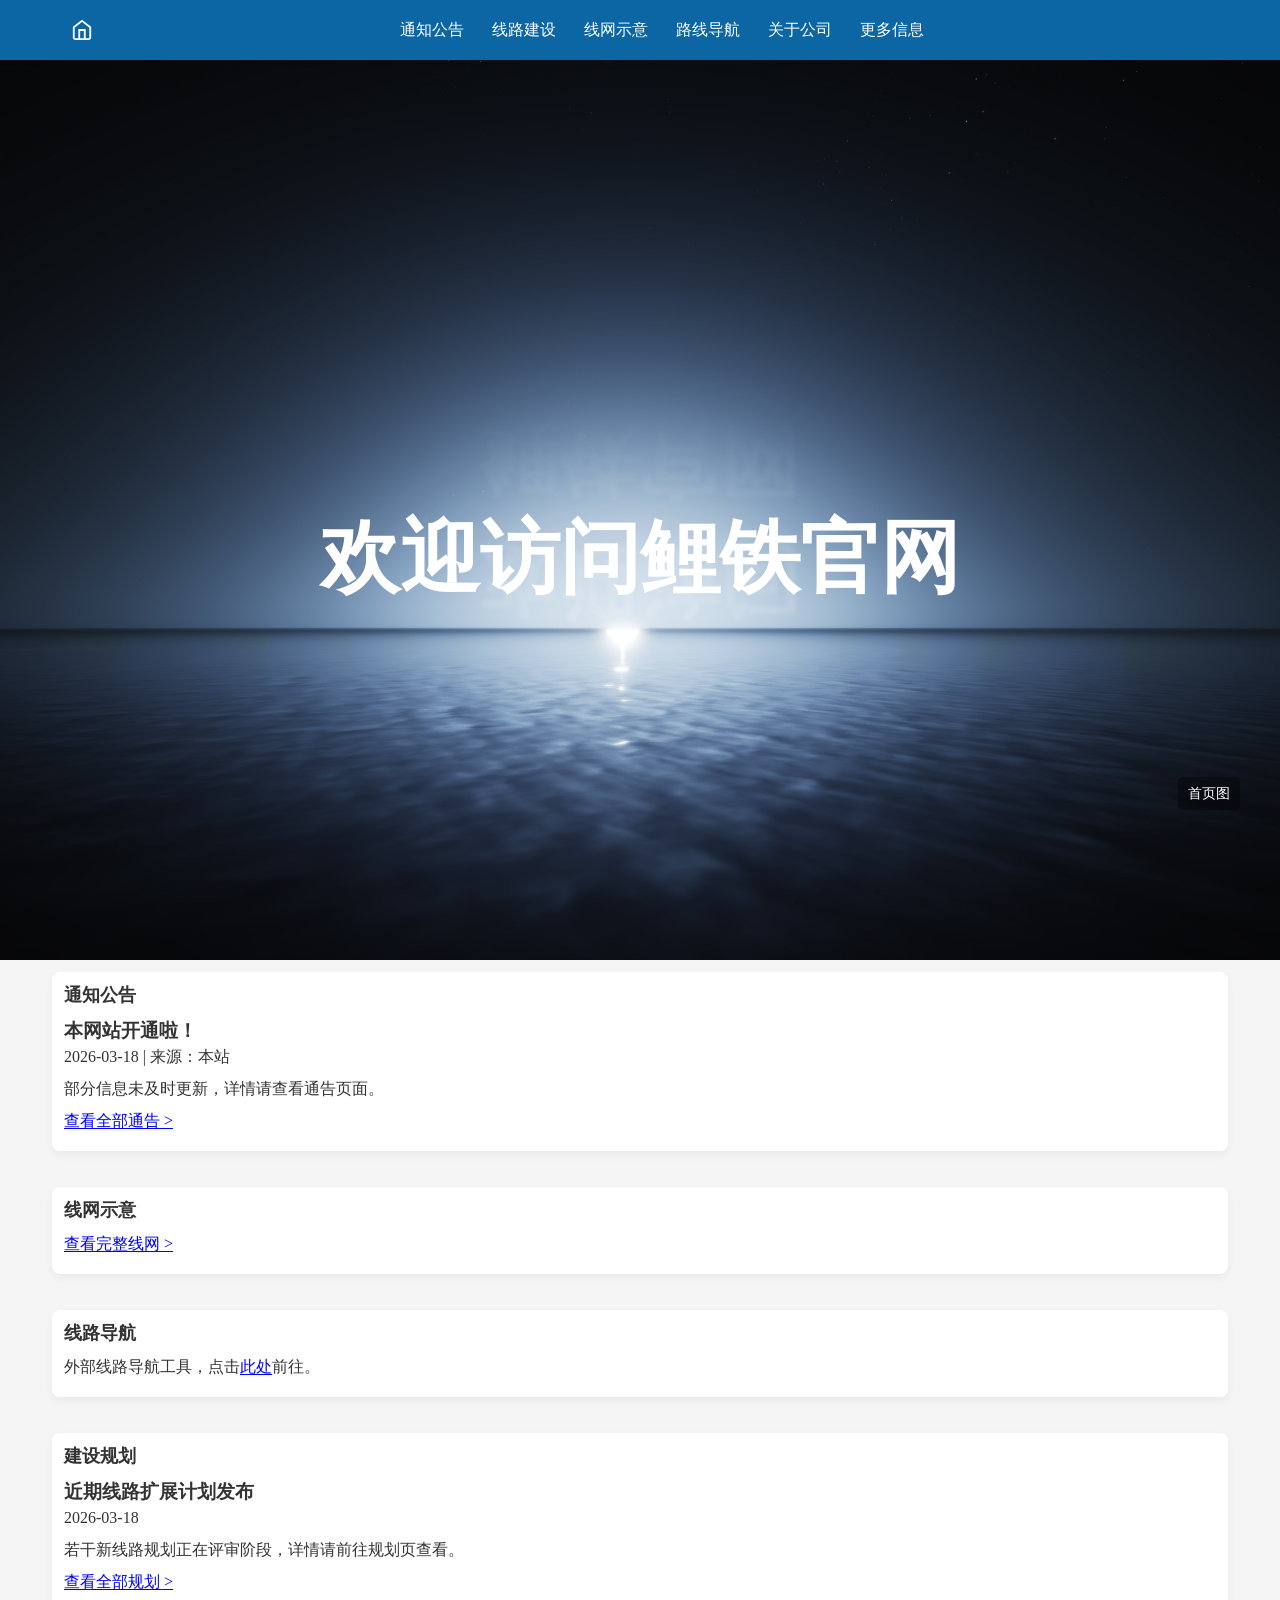
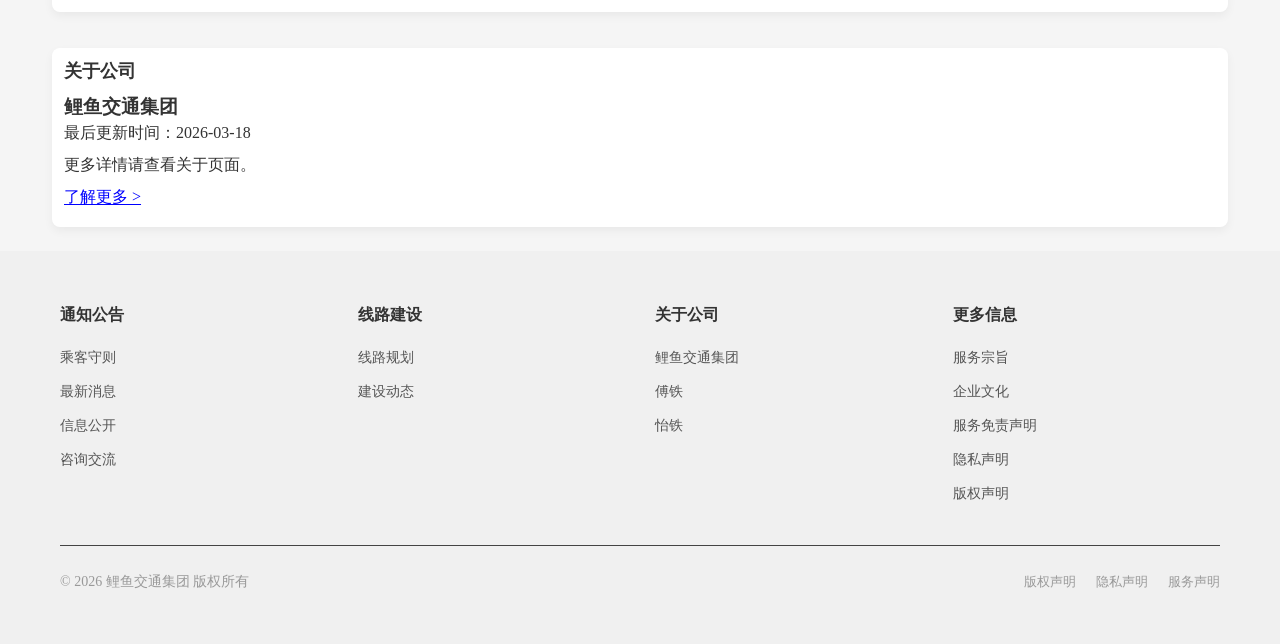
<file: index.html>
<!DOCTYPE html>
<html lang="zh-CN">
<head>
    <meta charset="UTF-8">
    <meta http-equiv="X-UA-Compatible" content="IE=edge">
    <meta name="viewport" content="width=device-width, initial-scale=1.0">
<!--页面标题-->
    <title>鲤鱼交通集团</title>
<!--引入外部样式文件，统一管理页面样式-->
    <link rel="stylesheet" href="css/style.css">
<!--预留扩展位：可引入额外CSS文件-->
</head>
<body>
<!-- 页面头部：主导航、顶部功能-->
    <header class="site-header">
        <div class="header-container">
<!-- 左侧：首页快捷入口-->
            <div class="logo-area">
<!-- 首页图标 -->
                <a href="index.html" class="home-icon">
                    <svg width="20" viewBox="0 0 24 24" height="20"  fill="none" stroke="white" stroke-width="2">
                        <path d="M3 9l9-7 9 7v11a2 2 0 0 1-2 2H5a2 2 0 0 1-2-2z"></path>
                        <polyline points="9 22 9 12 15 12 15 22"></polyline>
                    </svg>
                </a>
            </div>
<!--汉堡菜单切换按钮-->
    <button class="nav-toggle" aria-label="菜单">☰</button>
<!--导航菜单-->
        <nav class="main-nav">
            <ul class="nav-list">
                <li class="nav-item"><a href="notices.html" class="nav-link">通知公告</a></li>
                <li class="nav-item"><a href="lineplan.html" class="nav-link">线路建设</a></li>
                <li class="nav-item"><a href="linemap.html" class="nav-link">线网示意</a></li>
                <li class="nav-item"><a href="https://routeguide.liyv.me" target="_blank" class="nav-link">路线导航</a></li>
                <li class="nav-item"><a href="aboutcompany.html" class="nav-link">关于公司</a></li>
                <li class="nav-item"><a href="moreinfo.html" class="nav-link">更多信息</a></li>
            </ul>
        </nav>
<!-- 顶部右侧-->
        </div>
    </header>
<!-- 主视觉横幅区-->
    <main id="snap-container">
<!-- 第一页 -->
        <section id="first-screen" class="snap-page">
            <div class="hero-banner" id="section-banner">
                    <!-- 将首页图片改为背景图：可通过 CSS 或行内 style 修改 background-image -->
                    <div class="banner-bg" role="img" aria-label="站点横幅" style="background-image: url('images/abcd.png');">
                        <!-- 文字使用 data-text 属性以便生成倒影 -->
                        <div class="hero-title" data-text="欢迎访问鲤铁官网">欢迎访问鲤铁官网</div>
                <div class="hero-inner">
                    <div class="banner-label">
                        <span>首页图</span>
                    </div>
                </div>
                    </div>
            </div>
            <!-- 预留底部功能区 -->
        </section>
<!-- 第二页 -->
        <section id="second-screen" class="snap-page">
<!--原始六个区块-->
            <main>
                <section id="section-notices" class="page-section">
                    <div class="content-extend">
                        <div class="section-card">
                            <h2>通知公告</h2>
                            <article class="preview-item">
                                <h3><a href="notices.html#kaitong">本网站开通啦！</a></h3>
                                <p class="meta">2026-03-18 | 来源：本站</p>
                                <p class="summary">部分信息未及时更新，详情请查看通告页面。</p>
                            </article>
                            <p><a href="notices.html" style="color:blue;text-decoration:underline;text-underline-offset:2px">查看全部通告 &gt;</a></p>
                        </div>
                    </div>
                </section>

                <section id="section-line-map" class="page-section">
                    <div class="content-extend">
                        <div class="section-card">
                            <h2>线网示意</h2>
                            <!-- <div class="map-preview">
                                <img src="images/全图.png" alt="线网预览" style="max-width:320px; border-radius:6px;">
                            </div> -->
                            <p><a href="linemap.html" style="color:blue;text-decoration:underline;text-underline-offset:2px">查看完整线网 &gt;</a></p>
                        </div>
                    </div>
                </section>

                <section id="section-navigation" class="page-section">
                    <div class="content-extend">
                        <div class="section-card">
                            <h2>线路导航</h2>
                            <p>外部线路导航工具，点击<a href="https://routeguide.liyv.me" target="_blank" style="color:blue;text-decoration:underline;text-underline-offset:2px">此处</a>前往。</p>
                        </div>
                    </div>
                </section>

                <section id="section-planning" class="page-section">
                    <div class="content-extend">
                        <div class="section-card">
                            <h2>建设规划</h2>
                            <article class="preview-item">
                                <h3><a href="lineplan.html">近期线路扩展计划发布</a></h3>
                                <p class="meta">2026-03-18</p>
                                <p class="summary">若干新线路规划正在评审阶段，详情请前往规划页查看。</p>
                            </article>
                            <p><a href="lineplan.html" style="color:blue;text-decoration:underline;text-underline-offset:2px">查看全部规划 &gt;</a></p>
                        </div>
                    </div>
                </section>

                <section id="section-about" class="page-section">
                    <div class="content-extend">
                        <div class="section-card">
                            <h2>关于公司</h2>
                            <article class="preview-item">
                                <h3><a href="aboutcompany.html#liyu-transport-group">鲤鱼交通集团</a></h3>
                                <p class="meta">最后更新时间：2026-03-18</p>
                                <p class="summary">更多详情请查看关于页面。</p>
                            </article>
                            <p><a href="aboutcompany.html" style="color:blue;text-decoration:underline;text-underline-offset:2px">了解更多 &gt;</a></p>
                        </div>
                    </div>
                </section>

            </main>
        </section>
    </main>
<!-- 预留扩展区：可添加内容 -->
    <!--<section class="content-extend"></section>-->

<!--网站页脚：全站底部信息-->
    <footer class="main-footer">
        <div class="container" style="max-width:1200px; margin:0 auto; padding:20px;">
<!--页脚导航链接区域-->
            <div class="footer-nav-grid">
                <div class="footer-nav-column">
                    <h4>通知公告</h4>
                    <ul>
                        <li><a href="notices.html#passenger-rule">乘客守则</a></li>
                        <li><a href="#">最新消息</a></li>
                        <li><a href="#">信息公开</a></li>
                        <li><a href="#">咨询交流</a></li>
                    </ul>
                </div>
                <div class="footer-nav-column">
                    <h4>线路建设</h4>
                    <ul>
                        <li><a href="#">线路规划</a></li>
                        <li><a href="#">建设动态</a></li>
                    </ul>
                </div>
                <div class="footer-nav-column">
                    <h4>关于公司</h4>
                    <ul>
                        <li><a href="aboutcompany.html#liyu-transport-group">鲤鱼交通集团</a></li>
                        <li><a href="aboutcompany.html#fuliang-railway">傅铁</a></li>
                        <li><a href="aboutcompany.html#dayiwen-railway">怡铁</a></li>
                    </ul>
                </div>
                <div class="footer-nav-column">
                    <h4>更多信息</h4>
                    <ul>
                        <li><a href="moreinfo.html#service-purpose">服务宗旨</a></li>
                        <li><a href="moreinfo.html#corporate-culture">企业文化</a></li>
                        <li><a href="moreinfo.html#service-disclaimer">服务免责声明</a></li>
                        <li><a href="moreinfo.html#privacy-statement">隐私声明</a></li>
                        <li><a href="moreinfo.html#copyright-statement">版权声明</a></li>
                    </ul>
                </div>
            </div>
<!-- 页脚分隔线 -->
            <div class="footer-divider"></div>
<!--版权与合规信息区域-->
            <div class="footer-copyright">
                <p>© 2026 鲤鱼交通集团 版权所有</p>
                <div class="copyright-links">
                    <a href="moreinfo.html#copyright-statement">版权声明</a>
                    <a href="moreinfo.html#privacy-statement">隐私声明</a>
                    <a href="moreinfo.html#service-disclaimer">服务声明</a>
                </div>
            </div>
        </div>
    </footer>
<!-- 引入外部交互脚本，统一管理逻辑 -->
    <script src="js/main.js"></script>
<!-- 预留扩展位：可引入统计脚本、地图插件、额外JS文件 -->
</body>
</html>
</file>
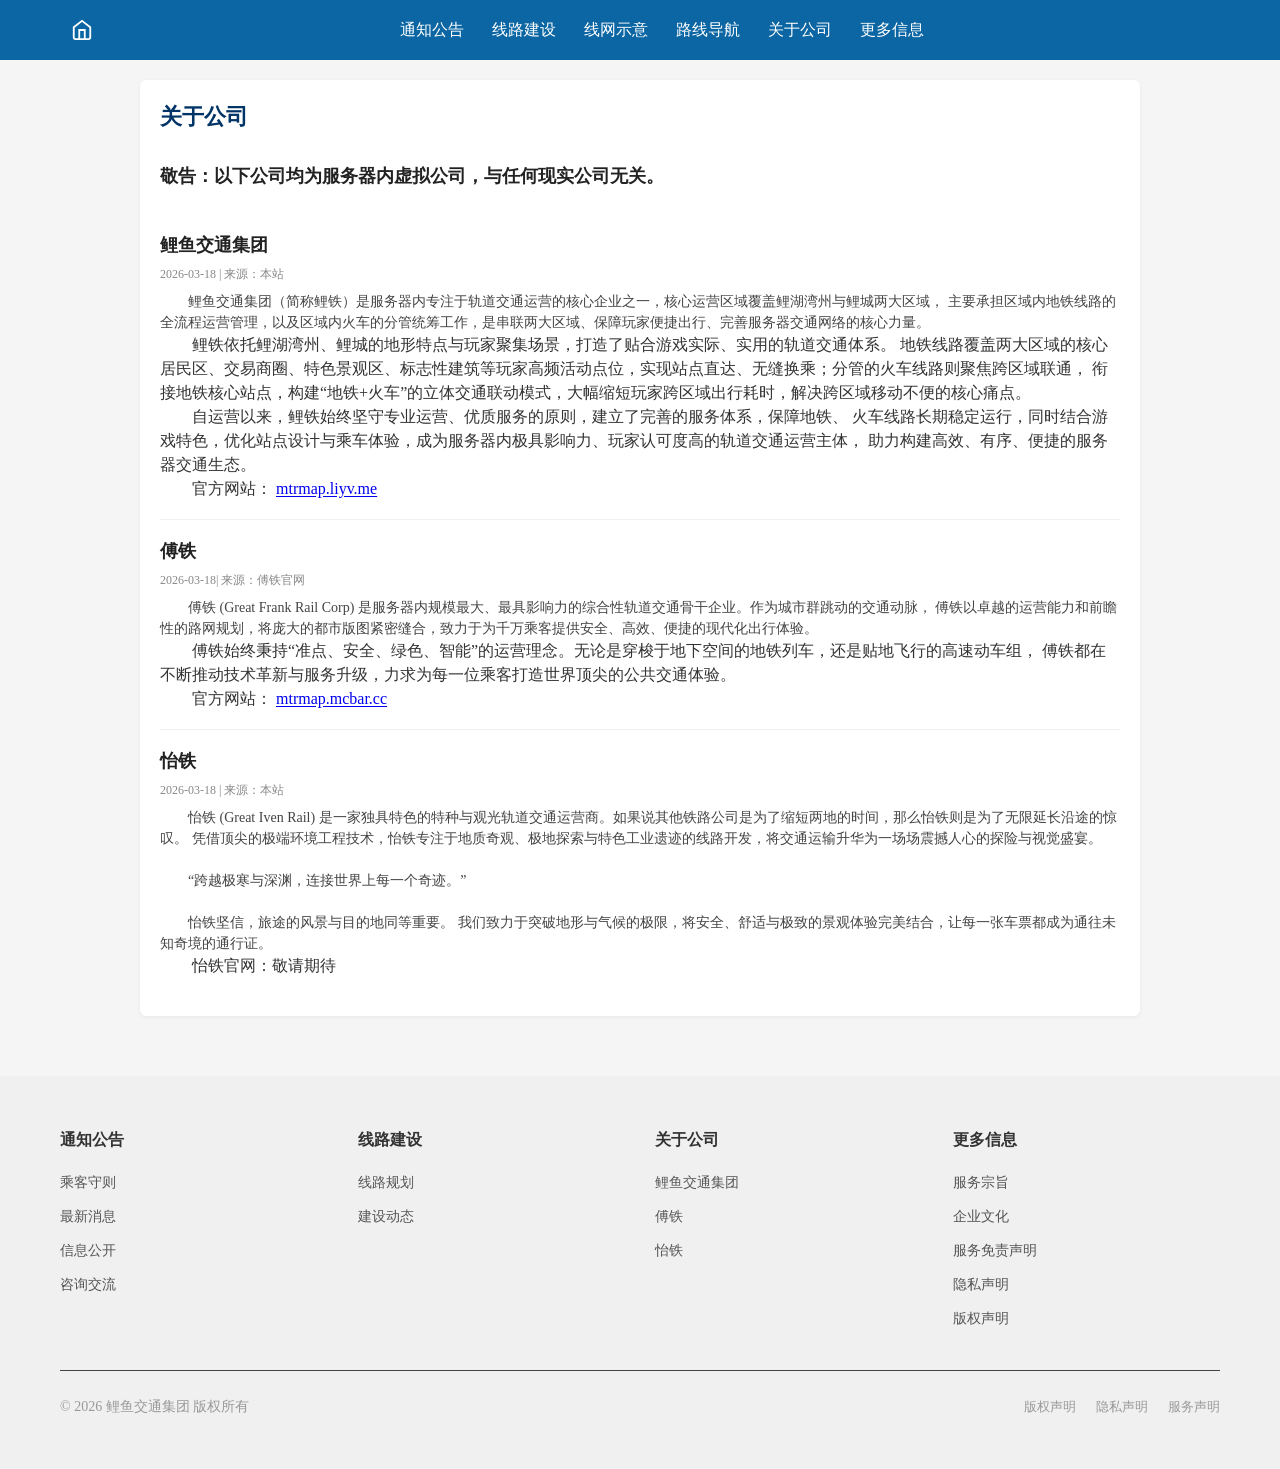
<file: aboutcompany.html>
<!DOCTYPE html>
<html lang="zh-CN">
<head>
    <meta charset="UTF-8">
    <meta http-equiv="X-UA-Compatible" content="IE=edge">
    <meta name="viewport" content="width=device-width, initial-scale=1.0">
    <title>关于公司</title>
    <link rel="stylesheet" href="css/style.css">
</head>
<body>
    <!-- 统一头部 -->
    <header class="site-header">
        <div class="header-container">
            <div class="logo-area">
                <a href="index.html" class="home-icon">
                    <svg viewBox="0 0 24 24" fill="none" stroke="white" stroke-width="2">
                        <path d="M3 9l9-7 9 7v11a2 2 0 0 1-2 2H5a2 2 0 0 1-2-2z"></path>
                        <polyline points="9 22 9 12 15 12 15 22"></polyline>
                    </svg>
                </a>
            </div>
            <button class="nav-toggle" aria-label="菜单">☰</button>
            <nav class="main-nav">
                <ul class="nav-list">
                    <li class="nav-item"><a href="notices.html" class="nav-link">通知公告</a></li>
                    <li class="nav-item"><a href="lineplan.html" class="nav-link">线路建设</a></li>
                    <li class="nav-item"><a href="linemap.html" class="nav-link">线网示意</a></li>
                    <li class="nav-item"><a href="https://routeguide.liyv.me" target="_blank" class="nav-link">路线导航</a></li>
                    <li class="nav-item"><a href="aboutcompany.html" class="nav-link">关于公司</a></li>
                    <li class="nav-item"><a href="moreinfo.html" class="nav-link">更多信息</a></li>
                </ul>
            </nav>
            <!-- <div class="header-right">
                预留扩展
            </div> -->
        </div>
    </header>

    <main class="news-page">
        <div class="page-container">
            <h1 class="page-title">关于公司</h1>

            <div class="news-list" id="planList">
                 <article class="news-item">
                    <h3 class="news-title">敬告：以下公司均为服务器内虚拟公司，与任何现实公司无关。</h3>
                 </article>
            </div>

            <div class="news-list" id="planList">
                <article class="news-item">
                    <h3 class="news-title" id="liyu-transport-group">鲤鱼交通集团 </h3>
                    <p class="news-meta">2026-03-18 | 来源：本站</p>
                    <p class="news-summary">
&emsp;&emsp;鲤鱼交通集团（简称鲤铁）是服务器内专注于轨道交通运营的核心企业之一，核心运营区域覆盖鲤湖湾州与鲤城两大区域，
主要承担区域内地铁线路的全流程运营管理，以及区域内火车的分管统筹工作，是串联两大区域、保障玩家便捷出行、完善服务器交通网络的核心力量。</p>
<p>&emsp;&emsp;鲤铁依托鲤湖湾州、鲤城的地形特点与玩家聚集场景，打造了贴合游戏实际、实用的轨道交通体系。
地铁线路覆盖两大区域的核心居民区、交易商圈、特色景观区、标志性建筑等玩家高频活动点位，实现站点直达、无缝换乘；分管的火车线路则聚焦跨区域联通，
衔接地铁核心站点，构建“地铁+火车”的立体交通联动模式，大幅缩短玩家跨区域出行耗时，解决跨区域移动不便的核心痛点。</p>
<p>&emsp;&emsp;自运营以来，鲤铁始终坚守专业运营、优质服务的原则，建立了完善的服务体系，保障地铁、
火车线路长期稳定运行，同时结合游戏特色，优化站点设计与乘车体验，成为服务器内极具影响力、玩家认可度高的轨道交通运营主体，
助力构建高效、有序、便捷的服务器交通生态。</p>
<p>&emsp;&emsp;官方网站：
  <a href="https://mtrmap.liyv.me"
    target="_blank"
    style="color: #0000ee; text-decoration: underline; text-underline-offset: 2px; cursor: pointer;"
    onmouseover="this.style.color='#000099'; this.style.textDecoration='underline wavy #000099'"
    onmouseout="this.style.color='#0000ee'; this.style.textDecoration='underline #0000ee'">
    mtrmap.liyv.me
  </a>
</p>
                </article>
                <article class="news-item">
                    <h3 class="news-title" id="fuliang-railway">傅铁 </h3>
                    <p class="news-meta">2026-03-18| 来源：傅铁官网</p>
                    <p class="news-summary">
&emsp;&emsp;傅铁 (Great Frank Rail Corp) 是服务器内规模最大、最具影响力的综合性轨道交通骨干企业。作为城市群跳动的交通动脉，
傅铁以卓越的运营能力和前瞻性的路网规划，将庞大的都市版图紧密缝合，致力于为千万乘客提供安全、高效、便捷的现代化出行体验。</p>
<p>&emsp;&emsp;傅铁始终秉持“准点、安全、绿色、智能”的运营理念。无论是穿梭于地下空间的地铁列车，还是贴地飞行的高速动车组，
傅铁都在不断推动技术革新与服务升级，力求为每一位乘客打造世界顶尖的公共交通体验。</p>
<p>&emsp;&emsp;官方网站：
  <a href="https://mtrmap.mcbar.cc" 
    target="_blank"
    style="color: #0000ee; text-decoration: underline; text-underline-offset: 2px; cursor: pointer;"
    onmouseover="this.style.color='#000099'; this.style.textDecoration='underline wavy #000099'"
    onmouseout="this.style.color='#0000ee'; this.style.textDecoration='underline #0000ee'">
    mtrmap.mcbar.cc
  </a></p>
                </article>
                <article class="news-item">
                    <h3 class="news-title" id="dayiwen-railway">怡铁</h3>
                    <p class="news-meta">2026-03-18 | 来源：本站</p>
                    <p class="news-summary">
&emsp;&emsp;怡铁 (Great Iven Rail) 是一家独具特色的特种与观光轨道交通运营商。如果说其他铁路公司是为了缩短两地的时间，那么怡铁则是为了无限延长沿途的惊叹。
凭借顶尖的极端环境工程技术，怡铁专注于地质奇观、极地探索与特色工业遗迹的线路开发，将交通运输升华为一场场震撼人心的探险与视觉盛宴。
<br/><br/>
&emsp;&emsp;“跨越极寒与深渊，连接世界上每一个奇迹。”
<br/><br/>
&emsp;&emsp;怡铁坚信，旅途的风景与目的地同等重要。
我们致力于突破地形与气候的极限，将安全、舒适与极致的景观体验完美结合，让每一张车票都成为通往未知奇境的通行证。</p>
<p>&emsp;&emsp;怡铁官网：敬请期待</p>
                </article>
            </div>
<!-- 预留翻页 -->
            <!-- <div class="pagination">
                <div class="pagination-right">&lt; 1 2 3 ... &gt;</div>
            </div> -->
        </div>
    </main>
<!-- 页脚 -->
    <footer class="main-footer">
        <div class="container" style="max-width:1200px; margin:0 auto; padding:20px;">
<!-- 页脚导航链接区域-->
            <div class="footer-nav-grid">
                <div class="footer-nav-column">
                    <h4>通知公告</h4>
                    <ul>
                        <li><a href="notices.html#passenger-rule">乘客守则</a></li>
                        <li><a href="#">最新消息</a></li>
                        <li><a href="#">信息公开</a></li>
                        <li><a href="#">咨询交流</a></li>
                    </ul>
                </div>
                <div class="footer-nav-column">
                    <h4>线路建设</h4>
                    <ul>
                        <li><a href="#">线路规划</a></li>
                        <li><a href="#">建设动态</a></li>
                    </ul>
                </div>
                <div class="footer-nav-column">
                    <h4>关于公司</h4>
                    <ul>
                        <li><a href="#liyu-transport-group">鲤鱼交通集团</a></li>
                        <li><a href="#fuliang-railway">傅铁</a></li>
                        <li><a href="#dayiwen-railway">怡铁</a></li>
                    </ul>
                </div>
                <div class="footer-nav-column">
                    <h4>更多信息</h4>
                    <ul>
                        <li><a href="moreinfo.html#service-purpose">服务宗旨</a></li>
                        <li><a href="moreinfo.html#corporate-culture">企业文化</a></li>
                        <li><a href="moreinfo.html#service-disclaimer">服务免责声明</a></li>
                        <li><a href="moreinfo.html#privacy-statement">隐私声明</a></li>
                        <li><a href="moreinfo.html#copyright-statement">版权声明</a></li>
                    </ul>
                </div>
            </div>
<!-- 页脚分隔线 -->
            <div class="footer-divider"></div>
<!--版权与合规信息区域-->
            <div class="footer-copyright">
                <p>© 2026 鲤鱼交通集团 版权所有</p>
                <div class="copyright-links">
                    <a href="moreinfo.html#copyright-statement">版权声明</a>
                    <a href="moreinfo.html#privacy-statement">隐私声明</a>
                    <a href="moreinfo.html#service-disclaimer">服务声明</a>
                </div>
            </div>
        </div>
    </footer>
    <script src="js/main.js"></script>
</body>
</html>
</file>
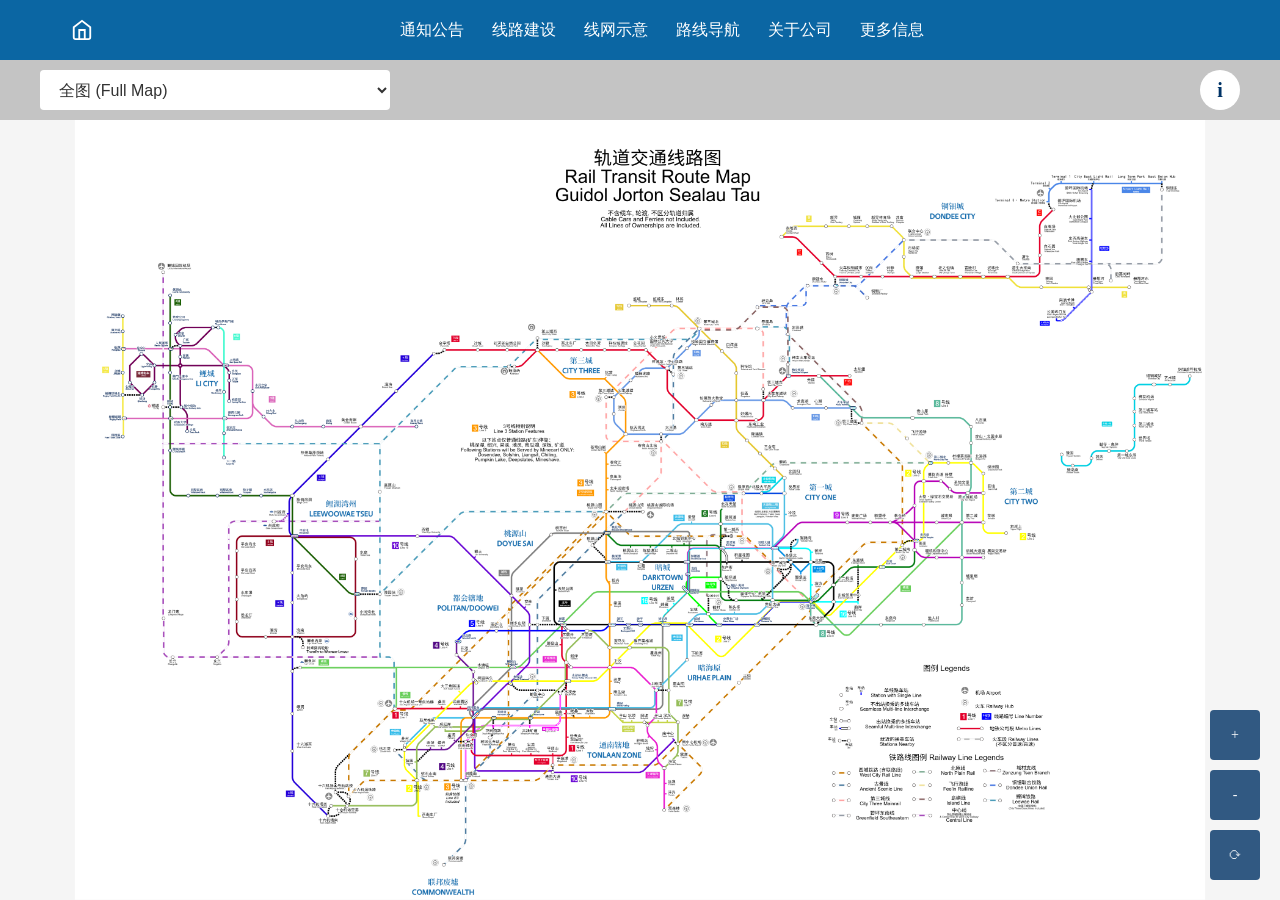
<file: linemap.html>
<!DOCTYPE html>
<html lang="zh-CN">
<head>
    <meta charset="UTF-8">
    <meta http-equiv="X-UA-Compatible" content="IE=edge">
    <meta name="viewport" content="width=device-width, initial-scale=1.0">
    <title>线网示意</title>
    <link rel="stylesheet" href="css/style.css">
</head>
<body>
    <header class="site-header">
        <div class="header-container">
            <div class="logo-area">
                <a href="index.html" class="home-icon">
                    <svg viewBox="0 0 24 24" fill="none" stroke="white" stroke-width="2">
                        <path d="M3 9l9-7 9 7v11a2 2 0 0 1-2 2H5a2 2 0 0 1-2-2z"></path>
                        <polyline points="9 22 9 12 15 12 15 22"></polyline>
                    </svg>
                </a>
            </div>
            <button class="nav-toggle" aria-label="菜单">☰</button>
            <nav class="main-nav">
                <ul class="nav-list">
                    <li class="nav-item"><a href="notices.html" class="nav-link">通知公告</a></li>
                    <li class="nav-item"><a href="lineplan.html" class="nav-link">线路建设</a></li>
                    <li class="nav-item"><a href="linemap.html" class="nav-link">线网示意</a></li>
                    <li class="nav-item"><a href="https://routeguide.liyv.me" target="_blank" class="nav-link">路线导航</a></li>
                    <li class="nav-item"><a href="aboutcompany.html" class="nav-link">关于公司</a></li>
                    <li class="nav-item"><a href="moreinfo.html" class="nav-link">更多信息</a></li>
                </ul>
            </nav>
            <!-- <div class="header-right">
                预留扩展
            </div> -->
        </div>

<!-- 下拉选项栏-->
    <div class="dropdown-bar">
        <div class="dropdown-container">
            <select class="map-select" id="mapSelect">
                <option value="全图" selected>全图 (Full Map)</option>
                <option value="鲤湖湾州及鲤城">鲤湖湾州及鲤城 (Leewoowae & Li City)</option>
                <option value="大都会区">大都会区 (Greater Politan Zone)</option>
                <option value="第三城">第三城 (City Three)</option>
                <option value="铜钿城">铜钿城 (Doondee City)</option>
                <option value="铁路">铁路 (Railway Only)</option>
            </select>
            <button class="info-btn" id="infoBtn" title="Information">i</button>
        </div>
    </div>
    </header>
<!-- 图片展示区域-->
    <div class="map-container" id="mapContainer">
        <img src="images/全图.png" alt="服务器轨道交通线网图" class="subway-map" id="subwayMap">
        <div class="control-buttons">
            <button class="control-btn" id="zoomIn">+</button>
            <button class="control-btn" id="zoomOut">-</button>
            <button class="control-btn" id="reset">⟳</button>
        </div>
    </div>
<!-- 信息弹窗 -->
    <div class="info-modal" id="infoModal">
        <div class="modal-content">
            <button class="close-btn" id="closeBtn">&times;</button>
            <h2 id="modal-title">线路说明</h2>
            <div class="modal-body" id="info-text">
                <!-- Content injected via JS -->
            </div>
            <div class="modal-footer">
                <p data-i18n="contact">信息提供: 
                    <a href="https://github.com/LIYV6" target="_blank" style="color: #0000ee; text-decoration: underline">
                        Yv Li</a> + 
                    <a href="https://github.com/frankniubi" target="_blank" style="color: #0000ee; text-decoration: underline">
                        Frank Lau</a>
                </p>
                <p style="margin-top: 0.5rem; opacity: 0.8; font-size: 0.75rem;"></p>
            </div>
        </div>
    </div>
    <script src="js/linemap.js"></script>
    <script src="js/main.js"></script>

<!--页脚
    <footer class="main-footer">
        <div class="container" style="max-width:1200px; margin:0 auto; padding:20px;">
            <div class="footer-nav-grid">
                <div class="footer-nav-column">
                    <h4>通知公告</h4>
                    <ul>
                        <li><a href="notices.html#passenger-rule">乘客守则</a></li>
                        <li><a href="#">最新消息</a></li>
                        <li><a href="#">信息公开</a></li>
                        <li><a href="#">咨询交流</a></li>
                    </ul>
                </div>
                <div class="footer-nav-column">
                    <h4>线路建设</h4>
                    <ul>
                        <li><a href="#">线路规划</a></li>
                        <li><a href="#">建设动态</a></li>
                    </ul>
                </div>
                <div class="footer-nav-column">
                    <h4>关于公司</h4>
                    <ul>
                        <li><a href="aboutcompany.html#liyu-transport-group">鲤鱼交通集团</a></li>
                        <li><a href="aboutcompany.html#fuliang-railway">傅铁</a></li>
                        <li><a href="aboutcompany.html#dayiwen-railway">怡铁</a></li>
                    </ul>
                </div>
                <div class="footer-nav-column">
                    <h4>更多信息</h4>
                    <ul>
                        <li><a href="moreinfo.html#service-purpose">服务宗旨</a></li>
                        <li><a href="moreinfo.html#corporate-culture">企业文化</a></li>
                        <li><a href="moreinfo.html#service-disclaimer">服务免责声明</a></li>
                        <li><a href="moreinfo.html#privacy-statement">隐私声明</a></li>
                        <li><a href="moreinfo.html#copyright-statement">版权声明</a></li>
                    </ul>
                </div>
            </div>
            <div class="footer-divider"></div>
版权与合规信息区域：包含版权声明、合规链接
            <div class="footer-copyright">
                <p>© 2026 服务器交通信息展示处 版權所有</p>
                <div class="copyright-links">
                    <a href="moreinfo.html#copyright-statement">版权声明</a>
                    <a href="moreinfo.html#privacy-statement">隐私声明</a>
                    <a href="moreinfo.html#service-disclaimer">服务声明</a>
                </div>
            </div>
        </div>
    </footer> --> 
</body>
</html>
</file>
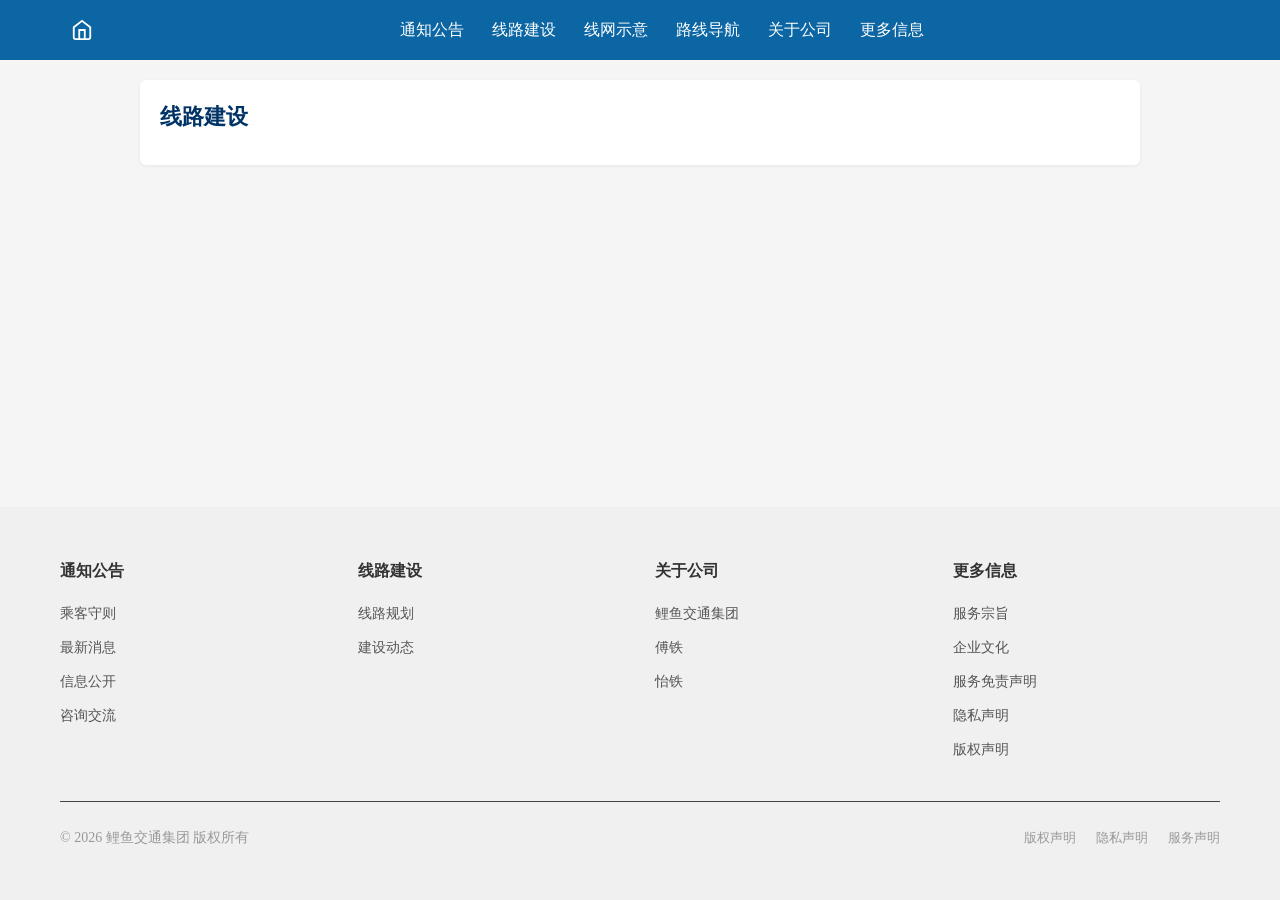
<file: lineplan.html>
<!DOCTYPE html>
<html lang="zh-CN">
<head>
    <meta charset="UTF-8">
    <meta http-equiv="X-UA-Compatible" content="IE=edge">
    <meta name="viewport" content="width=device-width, initial-scale=1.0">
    <title>线路建设</title>
    <link rel="stylesheet" href="css/style.css">
</head>
<body>
<!--页面头部-->
    <header class="site-header">
        <div class="header-container">
            <div class="logo-area">
                <a href="index.html" class="home-icon">
                    <svg viewBox="0 0 24 24" fill="none" stroke="white" stroke-width="2">
                        <path d="M3 9l9-7 9 7v11a2 2 0 0 1-2 2H5a2 2 0 0 1-2-2z"></path>
                        <polyline points="9 22 9 12 15 12 15 22"></polyline>
                    </svg>
                </a>
            </div>
            <button class="nav-toggle" aria-label="菜单">☰</button>
            <nav class="main-nav">
                <ul class="nav-list">
                    <li class="nav-item"><a href="notices.html" class="nav-link">通知公告</a></li>
                    <li class="nav-item"><a href="lineplan.html" class="nav-link">线路建设</a></li>
                    <li class="nav-item"><a href="linemap.html" class="nav-link">线网示意</a></li>
                    <li class="nav-item"><a href="https://routeguide.liyv.me" target="_blank" class="nav-link">路线导航</a></li>
                    <li class="nav-item"><a href="aboutcompany.html" class="nav-link">关于公司</a></li>
                    <li class="nav-item"><a href="moreinfo.html" class="nav-link">更多信息</a></li>
                </ul>
            </nav>
            <!-- <div class="header-right">
预留扩展
            </div> -->
        </div>
    </header>

    <main class="news-page">
        <div class="page-container">
            <h1 class="page-title">线路建设</h1>
            <div class="news-list" id="planList">

            </div>
            <!-- <div class="pagination">
                <div class="pagination-right">&lt; 1 2 3 ... &gt;</div>
            </div> -->
        </div>
    </main>

<!-- 页脚 -->
    <footer class="main-footer">
        <div class="container" style="max-width:1200px; margin:0 auto; padding:20px;">
<!-- 页脚导航链接区-->
            <div class="footer-nav-grid">
                <div class="footer-nav-column">
                    <h4>通知公告</h4>
                    <ul>
                        <li><a href="notices.html#passenger-rule">乘客守则</a></li>
                        <li><a href="#">最新消息</a></li>
                        <li><a href="#">信息公开</a></li>
                        <li><a href="#">咨询交流</a></li>
                    </ul>
                </div>
                <div class="footer-nav-column">
                    <h4>线路建设</h4>
                    <ul>
                        <li><a href="#">线路规划</a></li>
                        <li><a href="#">建设动态</a></li>
                    </ul>
                </div>
                <div class="footer-nav-column">
                    <h4>关于公司</h4>
                    <ul>
                        <li><a href="aboutcompany.html#liyu-transport-group">鲤鱼交通集团</a></li>
                            <li><a href="aboutcompany.html#fuliang-railway">傅铁</a></li>
                            <li><a href="aboutcompany.html#dayiwen-railway">怡铁</a></li>
                    </ul>
                </div>
                <div class="footer-nav-column">
                    <h4>更多信息</h4>
                    <ul>
                        <li><a href="moreinfo.html#service-purpose">服务宗旨</a></li>
                        <li><a href="moreinfo.html#corporate-culture">企业文化</a></li>
                        <li><a href="moreinfo.html#service-disclaimer">服务免责声明</a></li>
                        <li><a href="moreinfo.html#privacy-statement">隐私声明</a></li>
                        <li><a href="moreinfo.html#copyright-statement">版权声明</a></li>
                    </ul>
                </div>
            </div>
<!--页脚分隔线-->
            <div class="footer-divider"></div>
<!-- 版权与合规信息区-->
            <div class="footer-copyright">
                <p>© 2026 鲤鱼交通集团 版权所有</p>
                <div class="copyright-links">
                    <a href="moreinfo.html#copyright-statement">版权声明</a>
                    <a href="moreinfo.html#privacy-statement">隐私声明</a>
                    <a href="moreinfo.html#service-disclaimer">服务声明</a>
                </div>
            </div>
        </div>
    </footer>
    <script src="js/main.js"></script>
</body>
</html>
</file>
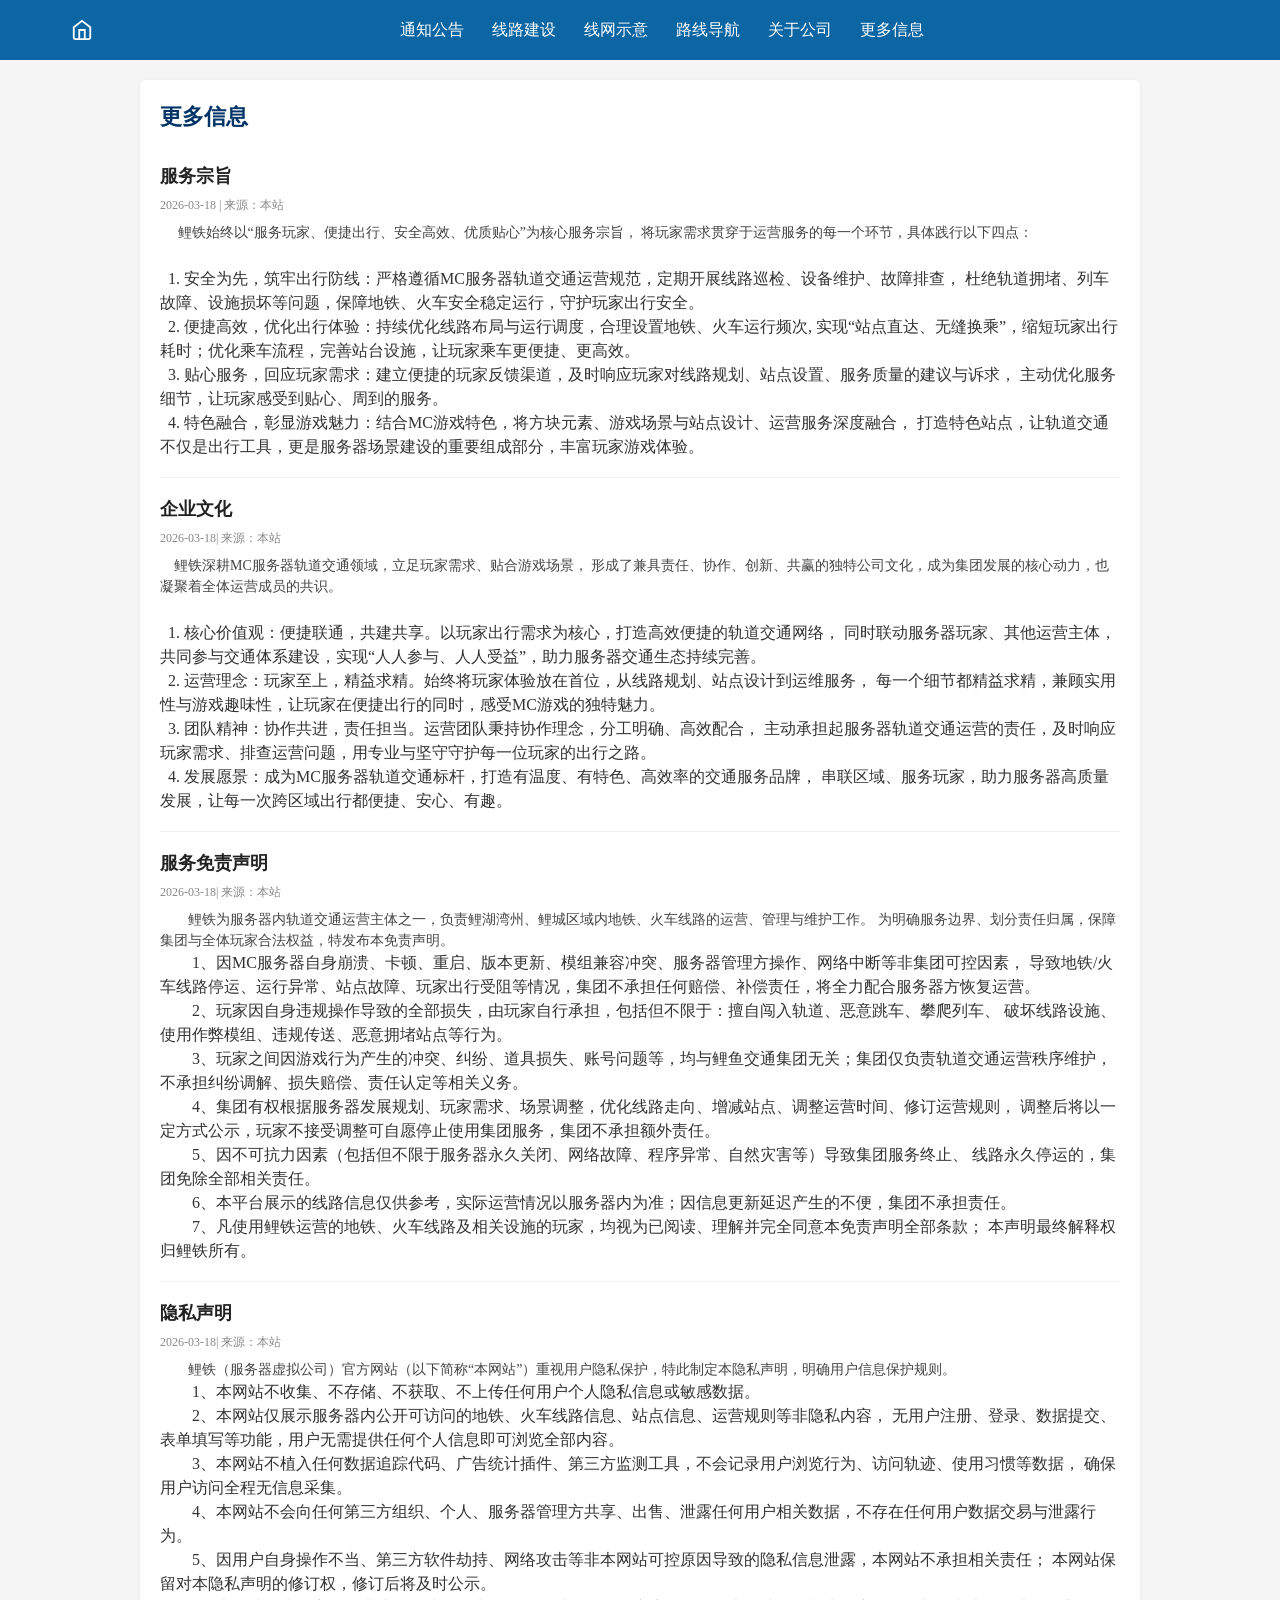
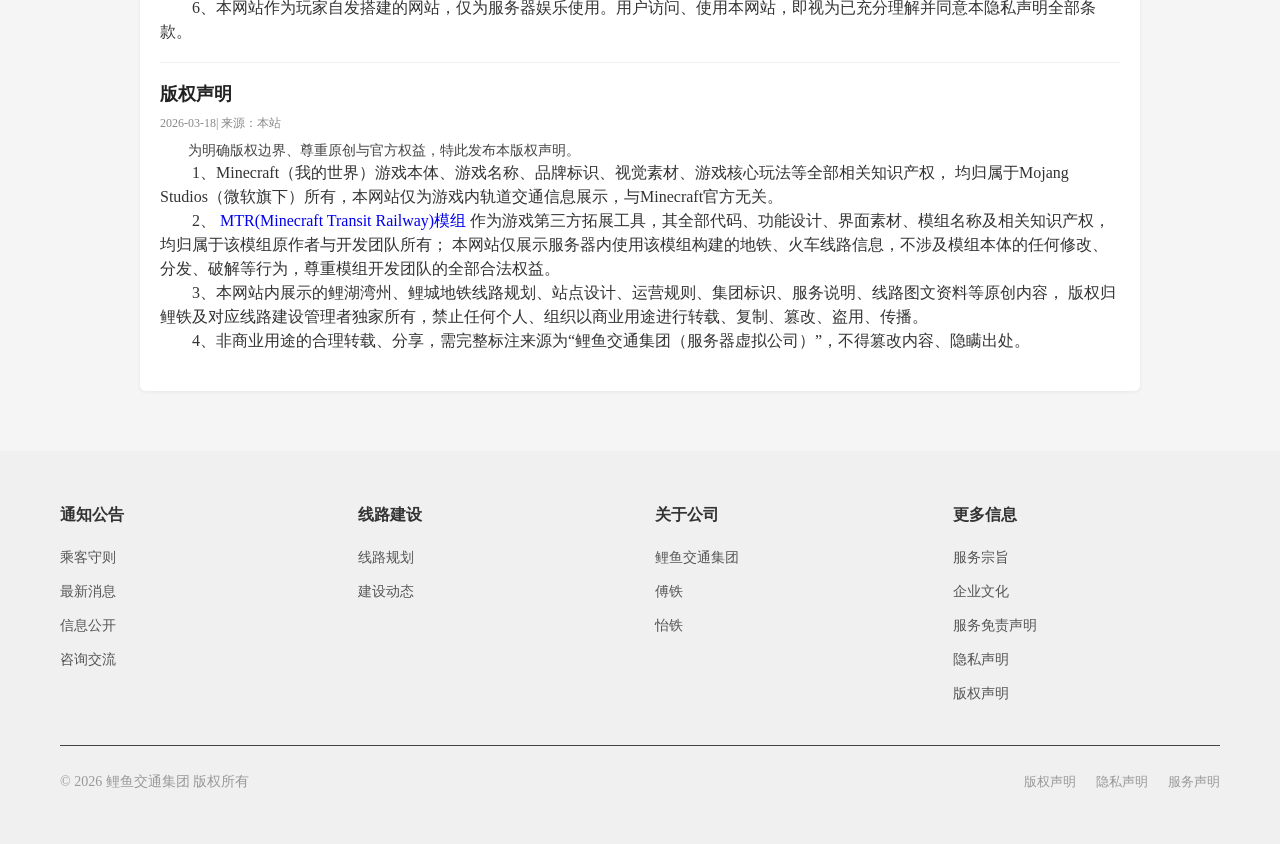
<file: moreinfo.html>
<!DOCTYPE html>
<html lang="zh-CN">
<head>
    <meta charset="UTF-8">
    <meta http-equiv="X-UA-Compatible" content="IE=edge">
    <meta name="viewport" content="width=device-width, initial-scale=1.0">
    <title>更多信息</title>
    <link rel="stylesheet" href="css/style.css">
</head>
<body>
<!-- 统一头部 -->
    <header class="site-header">
        <div class="header-container">
            <div class="logo-area">
                <a href="index.html" class="home-icon">
                    <svg viewBox="0 0 24 24" fill="none" stroke="white" stroke-width="2">
                        <path d="M3 9l9-7 9 7v11a2 2 0 0 1-2 2H5a2 2 0 0 1-2-2z"></path>
                        <polyline points="9 22 9 12 15 12 15 22"></polyline>
                    </svg>
                </a>
            </div>
            <button class="nav-toggle" aria-label="菜单">☰</button>
            <nav class="main-nav">
                <ul class="nav-list">
                    <li class="nav-item"><a href="notices.html" class="nav-link">通知公告</a></li>
                    <li class="nav-item"><a href="lineplan.html" class="nav-link">线路建设</a></li>
                    <li class="nav-item"><a href="linemap.html" class="nav-link">线网示意</a></li>
                    <li class="nav-item"><a href="https://routeguide.liyv.me" target="_blank" class="nav-link">路线导航</a></li>
                    <li class="nav-item"><a href="aboutcompany.html" class="nav-link">关于公司</a></li>
                    <li class="nav-item"><a href="moreinfo.html" class="nav-link">更多信息</a></li>
                </ul>
            </nav>
            <!-- <div class="header-right">
预留扩展
            </div> -->
        </div>
    </header>

    <main class="news-page">
        <div class="page-container">
            <h1 class="page-title">更多信息</h1>
            <div class="news-list" id="newsList">

                <article class="news-item">
                <h2 class="news-title" id="service-purpose">服务宗旨</h2>
                <p class="news-meta">2026-03-18 | 来源：本站</p>
                <p class="news-summary">
&nbsp;&nbsp;
&nbsp;&nbsp;鲤铁始终以“服务玩家、便捷出行、安全高效、优质贴心”为核心服务宗旨，
将玩家需求贯穿于运营服务的每一个环节，具体践行以下四点：</p>
&nbsp;&nbsp;
<p>&nbsp;&nbsp;1.  安全为先，筑牢出行防线：严格遵循MC服务器轨道交通运营规范，定期开展线路巡检、设备维护、故障排查，
杜绝轨道拥堵、列车故障、设施损坏等问题，保障地铁、火车安全稳定运行，守护玩家出行安全。</p>
<p>&nbsp;&nbsp;2.  便捷高效，优化出行体验：持续优化线路布局与运行调度，合理设置地铁、火车运行频次,
实现“站点直达、无缝换乘”，缩短玩家出行耗时；优化乘车流程，完善站台设施，让玩家乘车更便捷、更高效。</p>
<p>&nbsp;&nbsp;3.  贴心服务，回应玩家需求：建立便捷的玩家反馈渠道，及时响应玩家对线路规划、站点设置、服务质量的建议与诉求，
主动优化服务细节，让玩家感受到贴心、周到的服务。</p>
<p>&nbsp;&nbsp;4.  特色融合，彰显游戏魅力：结合MC游戏特色，将方块元素、游戏场景与站点设计、运营服务深度融合，
打造特色站点，让轨道交通不仅是出行工具，更是服务器场景建设的重要组成部分，丰富玩家游戏体验。</p>
                </article>

                <article class="news-item">
                    <h3 class="news-title" id="corporate-culture">企业文化</h3>
                    <p class="news-meta">2026-03-18| 来源：本站</p>
                    <p class="news-summary">
&nbsp;&nbsp;&nbsp;&nbsp;鲤铁深耕MC服务器轨道交通领域，立足玩家需求、贴合游戏场景，
形成了兼具责任、协作、创新、共赢的独特公司文化，成为集团发展的核心动力，也凝聚着全体运营成员的共识。</p>
&nbsp;&nbsp;<p>&nbsp;&nbsp;1.  核心价值观：便捷联通，共建共享。以玩家出行需求为核心，打造高效便捷的轨道交通网络，
同时联动服务器玩家、其他运营主体，共同参与交通体系建设，实现“人人参与、人人受益”，助力服务器交通生态持续完善。</p>
<p>&nbsp;&nbsp;2.  运营理念：玩家至上，精益求精。始终将玩家体验放在首位，从线路规划、站点设计到运维服务，
每一个细节都精益求精，兼顾实用性与游戏趣味性，让玩家在便捷出行的同时，感受MC游戏的独特魅力。</p>
<p>&nbsp;&nbsp;3.  团队精神：协作共进，责任担当。运营团队秉持协作理念，分工明确、高效配合，
主动承担起服务器轨道交通运营的责任，及时响应玩家需求、排查运营问题，用专业与坚守守护每一位玩家的出行之路。</p>
<p>&nbsp;&nbsp;4.  发展愿景：成为MC服务器轨道交通标杆，打造有温度、有特色、高效率的交通服务品牌，
串联区域、服务玩家，助力服务器高质量发展，让每一次跨区域出行都便捷、安心、有趣。</p>
                </article>

                <article class="news-item">
                    <h3 class="news-title" id="service-disclaimer">服务免责声明</h3>
                    <p class="news-meta">2026-03-18| 来源：本站</p>
                    <p class="news-summary">
&emsp;&emsp;鲤铁为服务器内轨道交通运营主体之一，负责鲤湖湾州、鲤城区域内地铁、火车线路的运营、管理与维护工作。
为明确服务边界、划分责任归属，保障集团与全体玩家合法权益，特发布本免责声明。</p>
<p>&emsp;&emsp;1、因MC服务器自身崩溃、卡顿、重启、版本更新、模组兼容冲突、服务器管理方操作、网络中断等非集团可控因素，
导致地铁/火车线路停运、运行异常、站点故障、玩家出行受阻等情况，集团不承担任何赔偿、补偿责任，将全力配合服务器方恢复运营。</p>
<p>&emsp;&emsp;2、玩家因自身违规操作导致的全部损失，由玩家自行承担，包括但不限于：擅自闯入轨道、恶意跳车、攀爬列车、
破坏线路设施、使用作弊模组、违规传送、恶意拥堵站点等行为。</p>
<p>&emsp;&emsp;3、玩家之间因游戏行为产生的冲突、纠纷、道具损失、账号问题等，均与鲤鱼交通集团无关；集团仅负责轨道交通运营秩序维护，
不承担纠纷调解、损失赔偿、责任认定等相关义务。</p>
<p>&emsp;&emsp;4、集团有权根据服务器发展规划、玩家需求、场景调整，优化线路走向、增减站点、调整运营时间、修订运营规则，
调整后将以一定方式公示，玩家不接受调整可自愿停止使用集团服务，集团不承担额外责任。</p>
<p>&emsp;&emsp;5、因不可抗力因素（包括但不限于服务器永久关闭、网络故障、程序异常、自然灾害等）导致集团服务终止、
线路永久停运的，集团免除全部相关责任。</p>
<p>&emsp;&emsp;6、本平台展示的线路信息仅供参考，实际运营情况以服务器内为准；因信息更新延迟产生的不便，集团不承担责任。</p>
<p>&emsp;&emsp;7、凡使用鲤铁运营的地铁、火车线路及相关设施的玩家，均视为已阅读、理解并完全同意本免责声明全部条款；
本声明最终解释权归鲤铁所有。</p>
                </article>

                <article class="news-item">
                    <h3 class="news-title" id="privacy-statement">隐私声明</h3>
                    <p class="news-meta">2026-03-18| 来源：本站</p>
                    <p class="news-summary">
&emsp;&emsp;鲤铁（服务器虚拟公司）官方网站（以下简称“本网站”）重视用户隐私保护，特此制定本隐私声明，明确用户信息保护规则。</p>
<p>&emsp;&emsp;1、本网站不收集、不存储、不获取、不上传任何用户个人隐私信息或敏感数据。</p>
<p>&emsp;&emsp;2、本网站仅展示服务器内公开可访问的地铁、火车线路信息、站点信息、运营规则等非隐私内容，
无用户注册、登录、数据提交、表单填写等功能，用户无需提供任何个人信息即可浏览全部内容。</p>
<p>&emsp;&emsp;3、本网站不植入任何数据追踪代码、广告统计插件、第三方监测工具，不会记录用户浏览行为、访问轨迹、使用习惯等数据，
确保用户访问全程无信息采集。</p>
<p>&emsp;&emsp;4、本网站不会向任何第三方组织、个人、服务器管理方共享、出售、泄露任何用户相关数据，不存在任何用户数据交易与泄露行为。</p>
<p>&emsp;&emsp;5、因用户自身操作不当、第三方软件劫持、网络攻击等非本网站可控原因导致的隐私信息泄露，本网站不承担相关责任；
本网站保留对本隐私声明的修订权，修订后将及时公示。</p>
<p>&emsp;&emsp;6、本网站作为玩家自发搭建的网站，仅为服务器娱乐使用。用户访问、使用本网站，即视为已充分理解并同意本隐私声明全部条款。</p>
                </article>

                <article class="news-item">
                    <h3 class="news-title" id="copyright-statement">版权声明</h3>
                    <p class="news-meta">2026-03-18| 来源：本站</p>
                    <p class="news-summary">
&emsp;&emsp;为明确版权边界、尊重原创与官方权益，特此发布本版权声明。</p>
<p>&emsp;&emsp;1、Minecraft（我的世界）游戏本体、游戏名称、品牌标识、视觉素材、游戏核心玩法等全部相关知识产权，
均归属于Mojang Studios（微软旗下）所有，本网站仅为游戏内轨道交通信息展示，与Minecraft官方无关。</p>
<p>&emsp;&emsp;2、<a href="https://minecrafttransitrailway.com" target="_blank" style="color: #0000ee">
MTR(Minecraft Transit Railway)模组 </a>作为游戏第三方拓展工具，其全部代码、功能设计、界面素材、模组名称及相关知识产权，均归属于该模组原作者与开发团队所有；
本网站仅展示服务器内使用该模组构建的地铁、火车线路信息，不涉及模组本体的任何修改、分发、破解等行为，尊重模组开发团队的全部合法权益。</p>
<p>&emsp;&emsp;3、本网站内展示的鲤湖湾州、鲤城地铁线路规划、站点设计、运营规则、集团标识、服务说明、线路图文资料等原创内容，
版权归鲤铁及对应线路建设管理者独家所有，禁止任何个人、组织以商业用途进行转载、复制、篡改、盗用、传播。</p>
<p>&emsp;&emsp;4、非商业用途的合理转载、分享，需完整标注来源为“鲤鱼交通集团（服务器虚拟公司）”，不得篡改内容、隐瞒出处。</p>
                </article>
            </div>
            <!-- <div class="pagination">
                <div class="pagination-right">&lt; 1 2 3 ... &gt;</div>
            </div> -->
        </div>
    </main>

<!--页脚-->
    <footer class="main-footer">
        <div class="container" style="max-width:1200px; margin:0 auto; padding:20px;">
<!--页脚导航链接区-->
            <div class="footer-nav-grid">
                <div class="footer-nav-column">
                    <h4>通知公告</h4>
                    <ul>
                        <li><a href="notices.html#passenger-rule">乘客守则</a></li>
                        <li><a href="#">最新消息</a></li>
                        <li><a href="#">信息公开</a></li>
                        <li><a href="#">咨询交流</a></li>
                    </ul>
                </div>
                <div class="footer-nav-column">
                    <h4>线路建设</h4>
                    <ul>
                        <li><a href="#">线路规划</a></li>
                        <li><a href="#">建设动态</a></li>
                    </ul>
                </div>
                <div class="footer-nav-column">
                    <h4>关于公司</h4>
                    <ul>
                        <li><a href="aboutcompany.html#liyu-transport-group">鲤鱼交通集团</a></li>
                        <li><a href="aboutcompany.html#fuliang-railway">傅铁</a></li>
                        <li><a href="aboutcompany.html#dayiwen-railway">怡铁</a></li>
                    </ul>
                </div>
                <div class="footer-nav-column">
                    <h4>更多信息</h4>
                    <ul>
                        <li><a href="#service-purpose">服务宗旨</a></li>
                        <li><a href="#corporate-culture">企业文化</a></li>
                        <li><a href="#service-disclaimer">服务免责声明</a></li>
                        <li><a href="#privacy-statement">隐私声明</a></li>
                        <li><a href="#copyright-statement">版权声明</a></li>
                    </ul>
                </div>
            </div>
<!--页脚分隔线-->
            <div class="footer-divider"></div>
<!--版权与合规信息区-->
            <div class="footer-copyright">
                <p>© 2026 鲤鱼交通集团 版权所有</p>
                <div class="copyright-links">
                    <a href="#copyright-statement">版权声明</a>
                    <a href="#privacy-statement">隐私声明</a>
                    <a href="#service-disclaimer">服务声明</a>
                </div>
            </div>
        </div>
    </footer>
    <script src="js/main.js"></script>
</body>
</html>
</file>
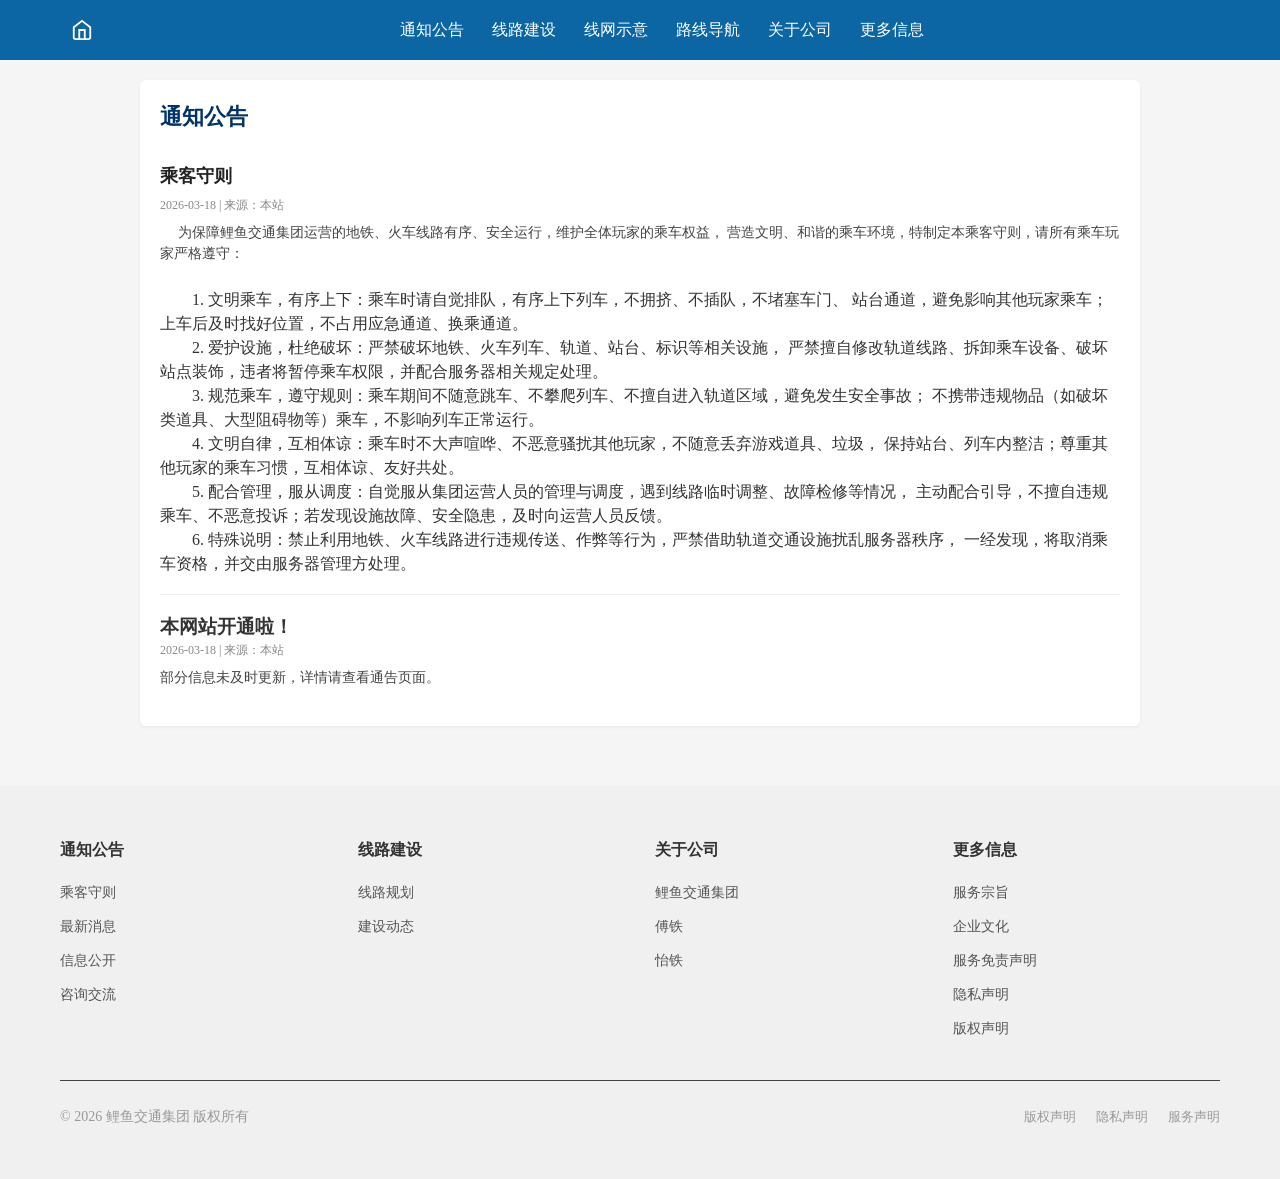
<file: notices.html>
<!DOCTYPE html>
<html lang="zh-CN">
<head>
    <meta charset="UTF-8">
    <meta http-equiv="X-UA-Compatible" content="IE=edge">
    <meta name="viewport" content="width=device-width, initial-scale=1.0">
    <title>通知公告</title>
    <link rel="stylesheet" href="css/style.css">
</head>
<body>
<!--页面头部-->
    <header class="site-header">
        <div class="header-container">
            <div class="logo-area">
                <a href="index.html" class="home-icon">
                    <svg viewBox="0 0 24 24" fill="none" stroke="white" stroke-width="2">
                        <path d="M3 9l9-7 9 7v11a2 2 0 0 1-2 2H5a2 2 0 0 1-2-2z"></path>
                        <polyline points="9 22 9 12 15 12 15 22"></polyline>
                    </svg>
                </a>
            </div>
            <button class="nav-toggle" aria-label="菜单">☰</button>

            <nav class="main-nav">
                <ul class="nav-list">
                    <li class="nav-item"><a href="notices.html" class="nav-link">通知公告</a></li>
                    <li class="nav-item"><a href="lineplan.html" class="nav-link">线路建设</a></li>
                    <li class="nav-item"><a href="linemap.html" class="nav-link">线网示意</a></li>
                    <li class="nav-item"><a href="https://routeguide.liyv.me" target="_blank" class="nav-link">路线导航</a></li>
                    <li class="nav-item"><a href="aboutcompany.html" class="nav-link">关于公司</a></li>
                    <li class="nav-item"><a href="moreinfo.html" class="nav-link">更多信息</a></li>
                </ul>
            </nav>
            <!-- <div class="header-right">
预留扩展位
            </div> -->
        </div>
    </header>

    <main class="news-page">
        <div class="page-container">
            <h1 class="page-title">通知公告</h1>
            <div class="news-list" id="noticeList">

                <article class="news-item">
                    <h3 class="news-title" id="passenger-rule">乘客守则</h3>
                    <p class="news-meta">2026-03-18 | 来源：本站</p>
                    <p class="news-summary">
&nbsp;&nbsp;
&nbsp;&nbsp;为保障鲤鱼交通集团运营的地铁、火车线路有序、安全运行，维护全体玩家的乘车权益，
营造文明、和谐的乘车环境，特制定本乘客守则，请所有乘车玩家严格遵守：</p>
&nbsp;&nbsp;
<p>&emsp;&emsp;1.  文明乘车，有序上下：乘车时请自觉排队，有序上下列车，不拥挤、不插队，不堵塞车门、
站台通道，避免影响其他玩家乘车；上车后及时找好位置，不占用应急通道、换乘通道。</p>
<p>&emsp;&emsp;2.  爱护设施，杜绝破坏：严禁破坏地铁、火车列车、轨道、站台、标识等相关设施，
严禁擅自修改轨道线路、拆卸乘车设备、破坏站点装饰，违者将暂停乘车权限，并配合服务器相关规定处理。</p>
<p>&emsp;&emsp;3.  规范乘车，遵守规则：乘车期间不随意跳车、不攀爬列车、不擅自进入轨道区域，避免发生安全事故；
不携带违规物品（如破坏类道具、大型阻碍物等）乘车，不影响列车正常运行。</p>
<p>&emsp;&emsp;4.  文明自律，互相体谅：乘车时不大声喧哗、不恶意骚扰其他玩家，不随意丢弃游戏道具、垃圾，
保持站台、列车内整洁；尊重其他玩家的乘车习惯，互相体谅、友好共处。</p>
<p>&emsp;&emsp;5.  配合管理，服从调度：自觉服从集团运营人员的管理与调度，遇到线路临时调整、故障检修等情况，
主动配合引导，不擅自违规乘车、不恶意投诉；若发现设施故障、安全隐患，及时向运营人员反馈。</p>
<p>&emsp;&emsp;6.  特殊说明：禁止利用地铁、火车线路进行违规传送、作弊等行为，严禁借助轨道交通设施扰乱服务器秩序，
一经发现，将取消乘车资格，并交由服务器管理方处理。</p>
                </article>
                <article class="news-item">
                    <h3 class="new-title" id="kaitong">本网站开通啦！</h3>
                    <p class="news-meta">2026-03-18 | 来源：本站</p>
                    <p class="news-summary">部分信息未及时更新，详情请查看通告页面。</p>
                </article>
            </div>

            <!-- <div class="pagination">
                <div class="pagination-right">&lt; 1 2 3 ... &gt;</div>
            </div> -->
        </div>
    </main>

<!--统一页脚-->
    <footer class="main-footer">
        <div class="container" style="max-width:1200px; margin:0 auto; padding:20px;">
<!--页脚导航链接区-->
            <div class="footer-nav-grid">
                <div class="footer-nav-column">
                    <h4>通知公告</h4>
                    <ul>
                        <li><a href="#passenger-rule">乘客守则</a></li>
                        <li><a href="#">最新消息</a></li>
                        <li><a href="#">信息公开</a></li>
                        <li><a href="#">咨询交流</a></li>
                    </ul>
                </div>
                <div class="footer-nav-column">
                    <h4>线路建设</h4>
                    <ul>
                        <li><a href="#">线路规划</a></li>
                        <li><a href="#">建设动态</a></li>
                    </ul>
                </div>
                <div class="footer-nav-column">
                    <h4>关于公司</h4>
                    <ul>
                        <li><a href="aboutcompany.html#liyu-transport-group">鲤鱼交通集团</a></li>
                        <li><a href="aboutcompany.html#fuliang-railway">傅铁</a></li>
                        <li><a href="aboutcompany.html#dayiwen-railway">怡铁</a></li>
                    </ul>
                </div>
                <div class="footer-nav-column">
                    <h4>更多信息</h4>
                    <ul>
                        <li><a href="moreinfo.html#service-purpose">服务宗旨</a></li>
                        <li><a href="moreinfo.html#corporate-culture">企业文化</a></li>
                        <li><a href="moreinfo.html#service-disclaimer">服务免责声明</a></li>
                        <li><a href="moreinfo.html#privacy-statement">隐私声明</a></li>
                        <li><a href="moreinfo.html#copyright-statement">版权声明</a></li>
                    </ul>
                </div>
            </div>
<!--页脚分隔线-->
            <div class="footer-divider"></div>
<!--版权与合规信息区-->
            <div class="footer-copyright">
                <p>© 2026 鲤鱼交通集团 版权所有</p>
                <div class="copyright-links">
                    <a href="moreinfo.html#copyright-statement">版权声明</a>
                    <a href="moreinfo.html#privacy-statement">隐私声明</a>
                    <a href="moreinfo.html#service-disclaimer">服务声明</a>
                </div>
            </div>
        </div>
    </footer>
    <script src="js/main.js"></script>
</body>
</html>
</file>
<file: css/style.css>
/*style.css修改日期：2026-03-19*/
/*全局样式重置与主题变量，作用：统一浏览器默认样式，定义全局主题，一键修改配色/尺寸*/
* {
    margin: 0;
    padding: 0;
    box-sizing: border-box;
}

body {
    background-color: #f5f5f5;
/* 保持原有 overflow-x 设置，避免横向滚动 */
}

/*根变量：全局主题配置，修改此处可一键更换主题*/
:root {
/*红色 */
    --primary-color: #e60012;
/*功能区背景主色：深蓝色 */
    --secondary-color: #003366;
/*辅助色白色文字/图标*/
    --white-color: #ffffff;
/*正文默认色：深灰色*/
    --text-color: #333333;
/*导航hover高亮色*/
    --nav-hover-color: #ffcc00;
/*全局字体：跨平台无衬线字体*/
    --font-family: "Times New Roman", "Arial", sans-serif;
/*头部固定高度，方便布局计算*/
    --header-height: 60px;
/*功能区固定高度*/
    --function-height: 120px;
/*首页英雄区大字（可直接修改）*/
    --hero-title-size: 40px;
/*预留扩展变量：深色模式配色、圆角、动画时长等*/
}

html, body {height: 100%;}

/* 确保页面内锚点跳转时不会被固定头部遮挡*/
[id] {scroll-margin-top: calc(var(--header-height) + 12px);}

/*全局平滑滚动（页面内锚点/脚本滚动优先）*/
html { scroll-behavior: smooth; }

body {
    display: flex;
    flex-direction: column;
    min-height: 100vh;
    font-family: var(--font-family);
    color: var(--text-color);
    line-height: 1.5;
    overflow-x: hidden;
    /*避免内容被固定头部遮挡*/
    padding-top: var(--header-height);
}

/*清除列表默认样式*/
ul, li {
    list-style: none;
}

/*统一链接样式*/
a {
    text-decoration: none;
    color: inherit;
    transition: color 0.3s ease;
}

/*图片自适应，避免溢出*/
img {
    max-width: 100%;
    height: auto;
    display: block;
}

button {
    border: none;
    background: none;
    cursor: pointer;
    font-family: inherit;
    transition: all 0.3s ease;
}

/*使页面main在可用空间中伸展，保证页脚位于视口底部 */
main {
    flex: 1 0 auto;
    display: block;
}

/*清除输入框默认样式*/
input {
    font-family: inherit;
    outline: none;
    border: none;
}

/* 头部导航样式作用：固定在页面顶部，层级最高，保证在banner上方显示*/
.site-header {
    width: 100%;
    height: var(--header-height);
    position: fixed;
    top: 0;
    left: 0;
    z-index: 999;
    /* 顶部改为蓝色 */
    background: #0b66a3; /* 深蓝 */
    color: var(--white-color);
}

/* 头部容器：居中布局，限制最大宽度 */
.header-container {
    width: 100%;
    max-width: 1200px;
    margin: 0 auto;
    padding: 0 20px;
    height: 100%;
    display: flex;
    align-items: center;
    justify-content: space-between;
    background-color: transparent;
    position: relative; /* 允许内部绝对定位汉堡按钮 */
}

/*左侧logo区域*/
.logo-area {
    display: flex;
    align-items: center;
    gap: 20px;
}

.home-icon {
    display: flex;
    align-items: center;
    justify-content: center;
    width: 44px;
    height: 44px;
    border-radius: 6px;
    line-height: 0; /*避 svg垂直偏移*/
}

.home-icon svg {
    display: block; /*修复响应时 svg 偏离*/
    width: 22px;
    height: 22px;
}

.home-icon:hover {
    background: rgba(255,255,255,0.06);
}


/*主导航菜单*/
.main-nav {
    flex: 1;
    display: flex;
    justify-content: center;
}

.nav-list {
    display: flex;
    align-items: center;
    gap: 28px;
/*允许主导航在宽度不足时换行到多行*/
    flex-wrap: nowrap; /* 默认不换行，媒体查询中修改为 wrap */
}

.nav-link {
    font-size: 16px;
    font-weight: 500;
    position: relative;
}

/*导航交互样式（hover/active/underline）*/
.nav-link.active { background: #ff8a00; color: #fff; }
.nav-link::after{ content: ''; position: absolute; bottom:0; left:0; width:0; height:2px; background:var(--nav-hover-color); transition: width 0.3s ease; }
.nav-link:hover{ color: var(--nav-hover-color); }
.nav-link:hover::after{ width:100%; }

/* 移动端导航（当前项目使用 .nav-toggle + .mobile-nav-panel）
 说明：在窄屏时隐藏主导航，显示右侧汉堡按钮（使用 .nav-toggle），点击展开右侧滑出菜单*/

.nav-toggle{ display: none; background:none; color:var(--white-color); font-size:22px; line-height:1; width:44px; height:44px; border-radius:6px; }

.mobile-nav-panel{ position:fixed; top:var(--header-height); right:0; width:260px; max-width:80vw; background:#0b66a3; color:white; box-shadow:-8px 0 24px rgba(0,0,0,0.15); transform:translateY(-10px); opacity:0; visibility:hidden; transition: opacity 220ms ease, transform 220ms ease; --menu-clip-x:100%; --menu-clip-y:0px; --menu-clip-radius:0px; clip-path: circle(var(--menu-clip-radius) at var(--menu-clip-x) var(--menu-clip-y)); z-index:1000; border-bottom-left-radius:8px; border-top-left-radius:8px; overflow:hidden; }

.mobile-nav-panel.active{ transform:translateY(0); opacity:1; visibility:visible; left:0; right:0; width:100%; max-width:none; border-bottom-left-radius:0; border-top-left-radius:0; transition: clip-path 360ms ease, opacity 220ms ease, transform 220ms ease; }

.mobile-nav-panel .mobile-nav-list{ display:flex; flex-direction:column; }
.mobile-nav-panel .mobile-nav-item a{ display:block; padding:14px 18px; color:white; border-bottom:1px solid rgba(255,255,255,0.06); }

.nav-toggle.active{ font-size:20px; }

/* 半透明遮罩，当移动面板展开时显示，点击可关闭 */
.mobile-nav-overlay{ position:fixed; inset:var(--header-height) 0 0 0; top:var(--header-height); left:0; right:0; bottom:0; background:rgba(0,0,0,0.35); opacity:0; visibility:hidden; transition:opacity 200ms ease; z-index:990; }
.mobile-nav-overlay.active{ opacity:1; visibility:visible; }

/* 窄屏断点 */
@media (max-width: 900px){ .main-nav{ display:none; } .nav-toggle{ display:inline-flex; align-items:center; justify-content:center; position:absolute; right:16px; top:50%; transform:translateY(-50%); } }
@media (max-width:420px){ .mobile-nav-panel{ width:86vw; } }


/*注意：当前模板使用 .nav-toggle + .mobile-nav-panel 组合实现移动端导航*/
/*主视觉横幅区样式作用：全屏大图展示，适配不同屏幕尺寸*/
.hero-banner {
    width: 100%;
/*占据整个视口高度，减去固定头部高度，确保大图“覆盖一个屏幕” */
    height: calc(100vh - var(--header-height));
    position: relative;
    overflow: hidden;
    z-index: 0; /* 在 header 之下 */
}

/* Banner 背景（现在使用背景图替代 img） */
.banner-bg {
    position: absolute;
    inset: 0; /* top:0; right:0; bottom:0; left:0 */
    background-size: cover;
    background-position: center center;
    background-repeat: no-repeat;
    display: flex;
    align-items: center;
    justify-content: center;
}

/* --- Hero / Banner（简洁且易维护）
   - 背景使用 .banner-bg，图片通过 background-image 设置（cover, center）
   - 英雄区文字由 --hero-title-size 控制，用于快速调整大小
   - 动画：延迟 1s，从下向上浮现（600ms），使用 forwards 保持最终状态
*/
.banner-bg { /* 背景容器，覆盖 hero-banner 区域 */
    position: absolute; inset: 0; background-size: cover; background-position: center; background-repeat: no-repeat;
    display:flex; align-items:center; justify-content:center;
}
.hero-title {
    color: var(--white-color);
    /* 放大两倍：基于变量修改，直接放大显示 */
    font-size: calc(var(--hero-title-size) * 2);
    font-weight: 800;
    text-align: center;
    /* 去掉文字阴影，保持清爽 */
    text-shadow: none;
    position: absolute;
    /* 放置在图片的地平线（视觉上约为中下部），根据需要调整百分比 */
    bottom: 38%;
    left: 50%;
    transform: translateX(-50%) translateY(18px); /* 使用显式的 translateX/Y 便于同步伪元素 */
    opacity: 0;
    /* 动画：从快到慢的 ease-out 节奏，延迟 1s，时长 800ms */
    animation: heroSlideUp 800ms cubic-bezier(.0,.6,.2,1) 1s forwards;
    z-index: 2; /* 确保文字在倒影之上 */
}
@keyframes heroSlideUp { from { transform: translate(-50%, 18px); opacity:0; } 60% { transform: translate(-50%, -4px); opacity:1; } to { transform: translate(-50%, 0); opacity:1; } }

/* 水面倒影效果：使用 ::after 复刻文字并垂直翻转，添加模糊和渐变遮罩 */
.hero-title::after {
    /* 倒影：紧贴文字底部并向下渐隐，使用变量 --reflection-gap 可微调间距 */
    content: attr(data-text);
    position: absolute;
    top: calc(100% + var(--reflection-gap, 6px));
    left: 50%;
    transform: translateX(-50%) translateY(18px) scaleY(-1);
    transform-origin: center top;
    font-size: inherit;
    font-weight: inherit;
    line-height: inherit;
    color: rgba(255,255,255,0.45);
    filter: blur(2px) saturate(0.9);
    opacity: 0.6;
    pointer-events: none;
    z-index: 1; /* 在文字之下 */
    -webkit-mask-image: linear-gradient(to bottom, rgba(0,0,0,0.6), rgba(0,0,0,0));
    mask-image: linear-gradient(to bottom, rgba(0,0,0,0.6), rgba(0,0,0,0));
}

.banner-img {
    max-width: 100%;
    max-height: 100%;
    width: auto;
    height: auto;
    object-fit: contain; /*保证整张图完整可见*/
    display: block;
}

/*站点标注：右下角定位*/
.banner-label {
    position: absolute;
    right: 40px;
    bottom: calc(var(--function-height) + 30px);
    color: var(--white-color);
    font-size: 14px;
    background: rgba(0, 0, 0, 0.3);
    padding: 6px 12px;
    border-radius: 4px;
}

/*核心功能区样式作用：覆盖在banner底部，仅保留快捷功能按钮组*/
.function-wrapper {
    width: 100%;
    height: var(--function-height);
    position: absolute;
    bottom: 0;
    left: 0;
    background: rgba(0, 51, 102, 0.85);
    color: var(--white-color);
    display: flex;
    align-items: center;
    justify-content: center;
    padding: 0 40px;
    gap: 40px;
    z-index: 99;
}

/*快捷功能按钮组（全屏居中）*/
.shortcut-functions {
    width: 100%;
    display: flex;
    align-items: center;
    justify-content: space-between;
    gap: 10px;
    max-width: 1200px;
}

.function-item {
    flex: 1;
    text-align: center;
}

.function-link {
    display: flex;
    flex-direction: column;
    align-items: center;
    gap: 6px;
    padding: 10px 0;
    border-radius: 4px;
    transition: background 0.3s ease;
}

.function-link:hover {
    background: rgba(255, 255, 255, 0.1);
}

.function-icon {
    width: 36px;
    height: 36px;
    display: flex;
    align-items: center;
    justify-content: center;
}

.function-text {
    font-size: 14px;
    white-space: nowrap;
}

/*右侧悬浮按钮样式作用：固定在页面右侧，垂直居中，层级最高*/
.float-buttons {
    position: fixed;
    right: 20px;
    top: 50%;
    transform: translateY(-50%);
    display: flex;
    flex-direction: column;
    gap: 15px;
    z-index: 999;
}

.float-btn {
    width: 48px;
    height: 48px;
    border-radius: 50%;
    background: var(--white-color);
    color: var(--secondary-color);
    box-shadow: 0 2px 10px rgba(0, 0, 0, 0.15);
    display: flex;
    align-items: center;
    justify-content: center;
}

.float-btn:hover {
    background: var(--secondary-color);
    color: var(--white-color);
    transform: scale(1.05);
}

/*汉堡菜单按钮（移动端）*/
.nav-toggle {
    display: none;
    background: none;
    border: none;
    color: var(--white-color);
    font-size: 22px;
    padding: 6px 10px;
    cursor: pointer;
}

/*当导航打开时的样式*/
.nav-list.open {
    display: flex;
    flex-direction: column;
    position: absolute;
    top: var(--header-height);
    left: 0;
    right: 0;
    background: #0b66a3;
    padding: 12px 16px;
    gap: 8px;
    z-index: 999;
}

/*小屏时调整页脚为单列堆叠并增加内边距*/
@media (max-width: 768px) {
    .nav-toggle { display: inline-block; }
    .main-nav { display: block; }
    .nav-list { display: none; }
    .nav-list.open { display: flex; }

    .footer-nav-grid {
        grid-template-columns: 1fr;
        gap: 18px;
    }
    .main-footer { padding: 24px 0; }
    .container[style] { padding-left: 16px; padding-right: 16px; }
}

/* 预留扩展区域样式作用：为后续新增内容模块提供基础样式*/
.content-extend {
    width: 100%;
    max-width: 1200px;
    margin: 0 auto;
    padding: 12px 12px; /*进一步减少外层间距*/
}

/*卡片化每个分区*/
.section-card {
    background: #fff;
    border-radius: 8px;
    padding: 10px 12px;
    box-shadow: 0 4px 10px rgba(0,0,0,0.05);
    margin-bottom: 6px; /*小间隙，卡片不相连*/
}

/*减少 section 之间间距*/
.page-section {
    margin-bottom: 6px; /*更紧凑*/
}

.banner-img { display: block; }

.section-card h2 { margin: 0 0 8px 0; font-size: 18px; }
.section-card .preview-item { margin: 0 0 6px 0; }
.section-card p { margin: 0 0 8px 0; }

/* Hero 横幅：统一规则，优先保证图片完整可见（object-fit: contain）并占据视口-头部高度 */
/* Hero 横幅：覆盖整个视口（cover），并在 header 之下显示，保持页面其余内容不被遮挡 */
.hero-banner {
    width: 100%;
    height: calc(100vh); /*首屏高度占满视口（不包含 header，因为 body 有 padding-top）*/
    margin-top: 0;
    min-height: 480px;
    position: relative;
    overflow: hidden;
    z-index: 0;
}

.hero-banner .banner-img {
    width: 100%;
    height: calc(100vh - var(--header-height));
    object-fit: cover;
    display: block;
}

/*Scroll snap：使首屏与次屏在竖直滚动时产生平滑对齐过渡*/
#snap-container {
    scroll-snap-type: y mandatory;
    scroll-behavior: smooth; /*现代浏览器平滑滚动*/
}

.snap-page {
    scroll-snap-align: start;
    min-height: calc(100vh - var(--header-height));
}

/*微交互：为从第一屏滑动到第二屏添加淡入过渡*/
#second-screen { animation: fadeInUp 420ms ease both; }
@keyframes fadeInUp {
    from { opacity: 0; transform: translateY(18px); }
    to { opacity: 1; transform: translateY(0); }
}

/*hero-inner 固定在底部25%区域，用于放置标注/按钮/CTA等*/
.hero-inner {
    position: absolute;
    left: 0;
    right: 0;
    bottom: 0;
    height: 25vh; /* 底部 25% 可见互动区域 */
    min-height: 120px; /* 可根据需要调整 */
    display: flex;
    align-items: center;
    justify-content: flex-end; /* 右下角放置 label */
    padding: 0 20px 20px 20px;
    z-index: 2;
}
/* 可选遮罩与标注 */
.hero-banner .banner-overlay { position: absolute; inset:0; background: rgba(0,0,0,0.0); z-index:1; }
.hero-banner .banner-label { color:#fff; background: rgba(0,0,0,0.35); padding:6px 10px; border-radius:4px; }

/*导航自适应：中等宽度行为已恢复为不换行，窄屏隐藏主导航仅显示汉堡按钮*/
/*保持导航不换行（默认行为，窄屏通过其他 media query 隐藏主导航）*/
@media (max-width: 900px) {
    .main-nav { display: none; }
    .nav-toggle { display: inline-flex; }
}

/*页脚样式作用：展示版权、备案信息，预留友情链接扩展*/
.main-footer {
    width: 100%;
    background-color: #f0f0f0; /* 灰色背景 */
    color: #333333;
    padding: 32px 0;
}

/*页脚导航网格布局：4列等宽*/
.footer-nav-grid {
    display: grid;
    grid-template-columns: repeat(4, 1fr);
    gap: 30px;
    margin-bottom: 40px;
}

/*单个导航列标题样式*/
.footer-nav-column h4 {
    font-size: 16px;
    font-weight: 600;
    margin-bottom: 18px;
    color: var(--mtr-text-white);
}

/*导航链接列表样式*/
.footer-nav-column ul {
    display: flex;
    flex-direction: column;
    gap: 10px;
}

.footer-nav-column ul li a {
    font-size: 14px;
    color: #cccccc;
    transition: color 0.2s ease;
}

/*全站：页脚链接颜色统一为深灰，便于阅读（可全局覆盖）*/
.main-footer .footer-nav-column ul li a { color: #555; }

/*链接hover效果：变白，显示下划线*/
.footer-nav-column ul li a:hover {
    color: var(--mtr-text-white);
    text-decoration: underline;
}

/*页脚分隔线*/
.footer-divider {
    width: 100%;
    height: 1px;
    background-color: #444444;
    margin-bottom: 25px;
}

/*版权信息区域样式*/
.footer-copyright {
    display: flex;
    justify-content: space-between;
    align-items: center;
    flex-wrap: wrap;
    gap: 15px;
}

.footer-copyright p {
    font-size: 14px;
    color: #999999;
}

/*版权链接样式*/
.copyright-links {
    display: flex;
    gap: 20px;
}

.copyright-links a {
    font-size: 13px;
    color: #999999;
    transition: color 0.2s ease;
}

.copyright-links a:hover {
    color: var(--mtr-text-white);
    text-decoration: underline;
}

/*响应式适配样式作用：针对不同屏幕尺寸调整布局，保证移动端、平板端的浏览体验，适配主流设备尺寸*/
/* 响应式（手机）调优：版权区堆叠*/
@media (max-width: 768px) {
    .footer-copyright { flex-direction: column; align-items: flex-start; }
    .copyright-links { flex-wrap: wrap; }
}
/*小屏手机适配：屏幕宽度小于480px时生效*/
@media (max-width: 480px) {
/*页脚导航：2列改1列*/
    .footer-nav-grid {
        grid-template-columns: 1fr;
    }
/*顶部快捷链接*/
    .top-quick-links a:nth-child(n+2) {
        display: none;
    }
}
/*新闻/通告/建设规划 列表页面样式作用：顶部导航不变，列表从上到下排列，使用浅色细分割线，页脚右上方显示分页*/
.news-page {
    padding: 20px 0 60px; /*顶部由固定头部覆盖，无需额外 margin-top*/
}
.page-container {
    width: 100%;
    max-width: 1000px;
    margin: 0 auto;
    padding: 20px;
    background: #fff;
    border-radius: 6px;
    box-shadow: 0 1px 4px rgba(0,0,0,0.06);
}
.page-title {
    font-size: 22px;
    color: #003366;
    margin-bottom: 12px;
}
.news-list {
    display: block;
}
.news-item {
    padding: 18px 0;
    border-bottom: 1px solid rgba(0,0,0,0.06); /* 浅色细分割线 */
}
.news-item:last-child {
    border-bottom: none;
}
.news-title {
    font-size: 18px;
    color: #222;
    margin-bottom: 6px;
}
.news-meta {
    font-size: 12px;
    color: #888;
    margin-bottom: 8px;
}
.news-summary {
    font-size: 14px;
    color: #444;
}

.pagination {
    margin-top: 18px;
    display: flex;
    justify-content: flex-end; /*右侧对齐*/
}
.pagination-right {
    background: transparent;
    color: #333;
    font-size: 14px;
    padding: 6px 8px;
}

/*在页脚右侧上方显示分页小组件（针对页面底部）*/
.site-footer + .pagination {
    position: relative;
}

@media screen and (max-width: 768px) {
    .page-container { padding: 12px; }
    .page-title { font-size: 18px; }
}


/*线网示意页面-下拉选项栏样式作用：和导航栏同高同色，包含下拉框+信息按钮*/
.dropdown-bar {
    width: 100%;
    height: var(--header-height); /*和导航栏同高*/
    background: rgba(0, 0, 0, 0.2); /*和导航栏同色*/
    position: fixed;
    top: var(--header-height); /*位于导航栏下方*/
    left: 0;
    z-index: 998; /*低于导航栏，高于图片区*/
}

.dropdown-container {
    width: 100%;
    max-width: 1920px;
    height: 100%;
    margin: 0 auto;
    padding: 0 40px;
    display: flex;
    align-items: center;
    justify-content: space-between; /*下拉框左，i按钮右*/
}

/*下拉选项框：支持7汉字+20字母显示*/
.map-select {
    width: 350px; /* 7汉字≈70px + 20字母≈140px + 内边距≈90px */
    height: 40px;
    padding: 0 15px;
    font-size: 16px;
    border-radius: 4px;
    border: none;
    outline: none;
    background: white;
    color: #333;
}

/*信息按钮：i图标*/
.info-btn {
    width: 40px;
    height: 40px;
    border-radius: 50%;
    background: white;
    color: #003366;
    font-size: 20px;
    font-weight: bold;
    cursor: pointer;
    transition: all 0.3s ease;
}

.info-btn:hover {
    background: #003366;
    color: white;
}

/*线网示意页面-图片展示区域样式*/
.map-container {
    width: 100%;
    height: calc(100vh - var(--header-height) * 2); /*减去导航栏+下拉栏高度*/
    position: fixed;
    top: calc(var(--header-height) * 2); /*位于下拉栏下方*/
    left: 0;
    overflow: hidden; /*隐藏超出区域的图片*/
    background: #f5f5f5;
}

/*地铁线网图：初始居中，支持拖拽缩放*/
.subway-map {
    position: absolute;
    top: 50%;
    left: 50%;
    transform: translate(-50%, -50%);
    cursor: grab; /*抓手样式*/
    transition: transform 0.05s ease; /*拖拽平滑过渡*/
}

.subway-map:active {
    cursor: grabbing; /*按住时抓手样式*/
}

/*缩放控制按钮：右下角垂直排列*/
.control-buttons {
    position: absolute;
    bottom: 20px;
    right: 20px;
    display: flex;
    flex-direction: column;
    gap: 10px;
    z-index: 99;
}

.control-btn {
    width: 50px;
    height: 50px;
    border-radius: 4px;
    background: rgba(0, 51, 102, 0.8);
    color: white;
    font-size: 14px;
    cursor: pointer;
    transition: all 0.3s ease;
}

.control-btn:hover {
    background: rgba(0, 51, 102, 1);
    transform: scale(1.05);
}

/*信息弹窗样式*/
.info-modal {
    display: none; /*默认隐藏*/
    position: fixed;
    top: 0;
    left: 0;
    width: 100%;
    height: 100%;
    background: rgba(0, 0, 0, 0.5);
    z-index: 9999;
    align-items: center;
    justify-content: center;
}

/*点击触发时显示模态框并居中内容*/
.info-modal.show {
    display: flex;
    flex-direction: column;
    align-items: center;
    justify-content: center;
}

.modal-content {
    width: 400px;
    background: white;
    padding: 20px;
    border-radius: 8px;
    position: relative;
}

.close-btn {
    position: absolute;
    top: 10px;
    right: 15px;
    font-size: 24px;
    cursor: pointer;
    color: #666;
}

.close-btn:hover {
    color: #e60012;
}

.modal-content h3 {
    color: #003366;
    margin-bottom: 10px;
}

.modal-content p {
    color: #333;
    line-height: 1.6;
}
</file>
